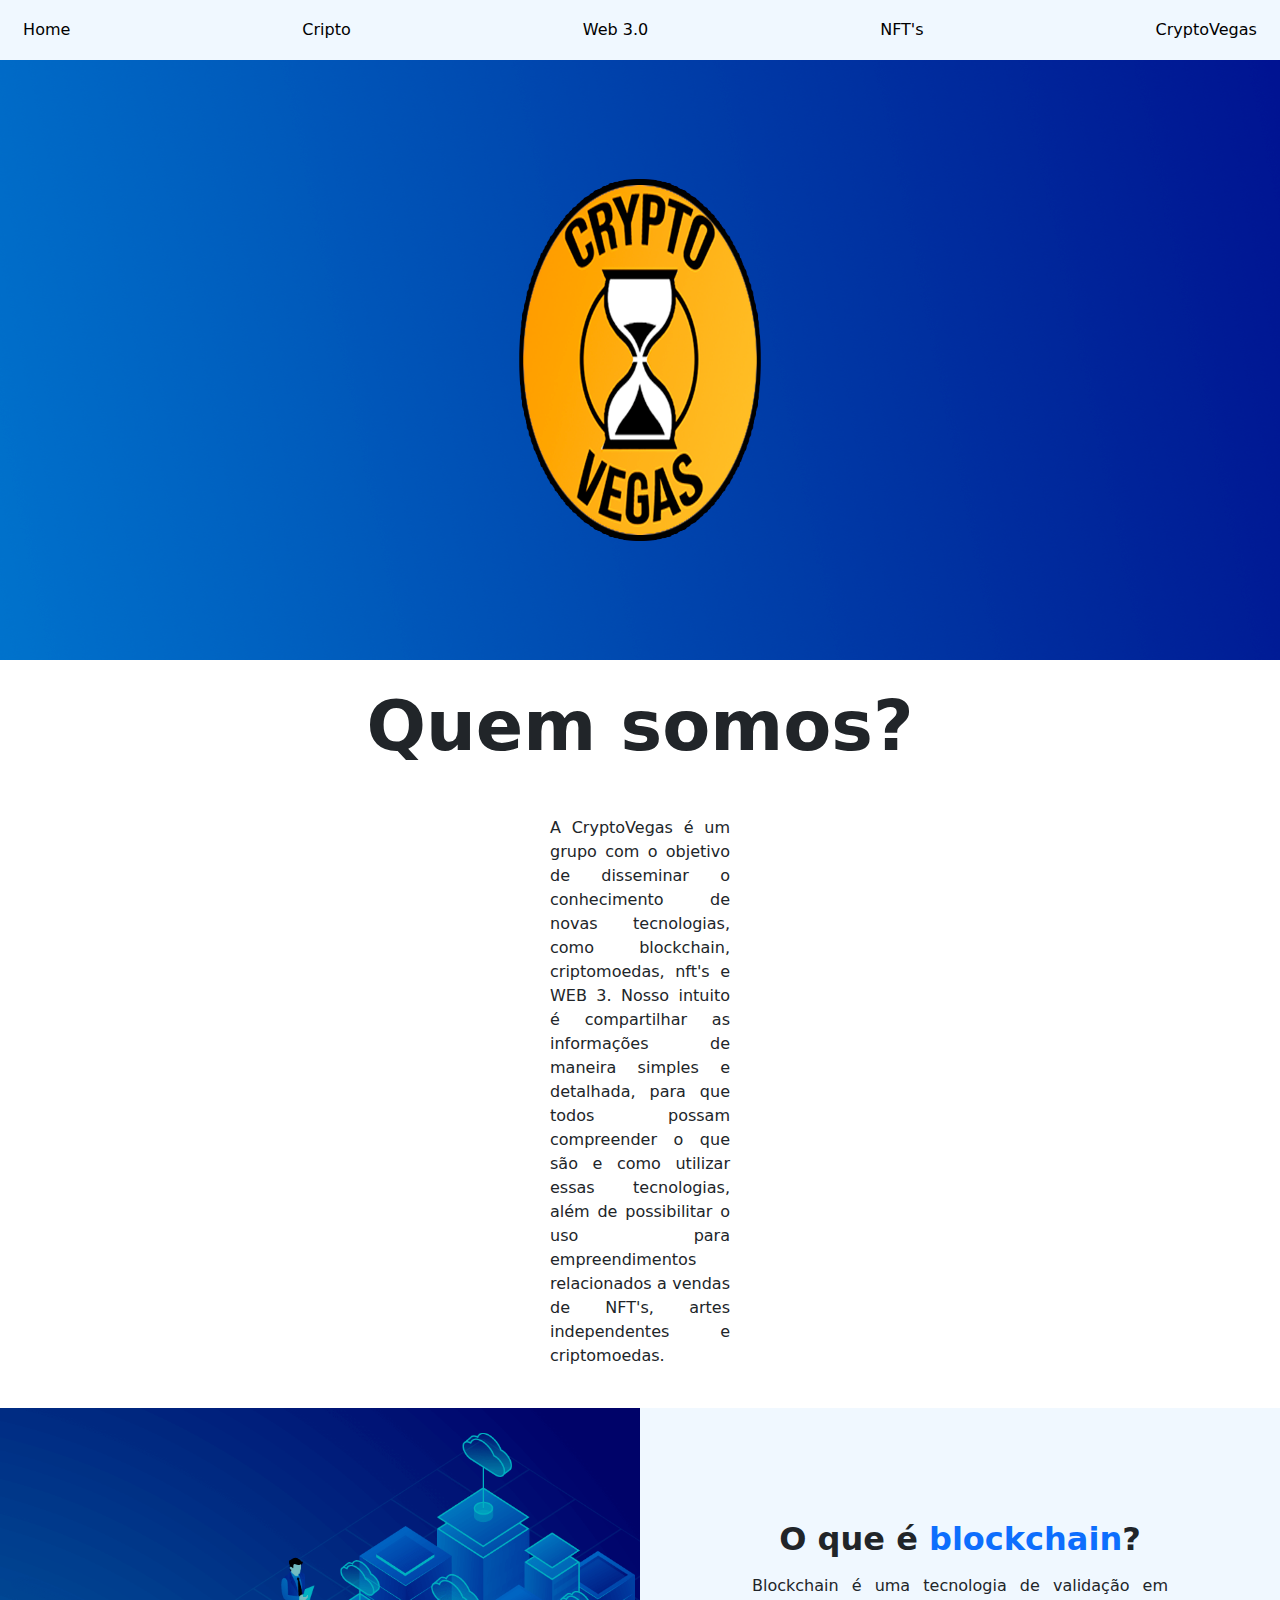
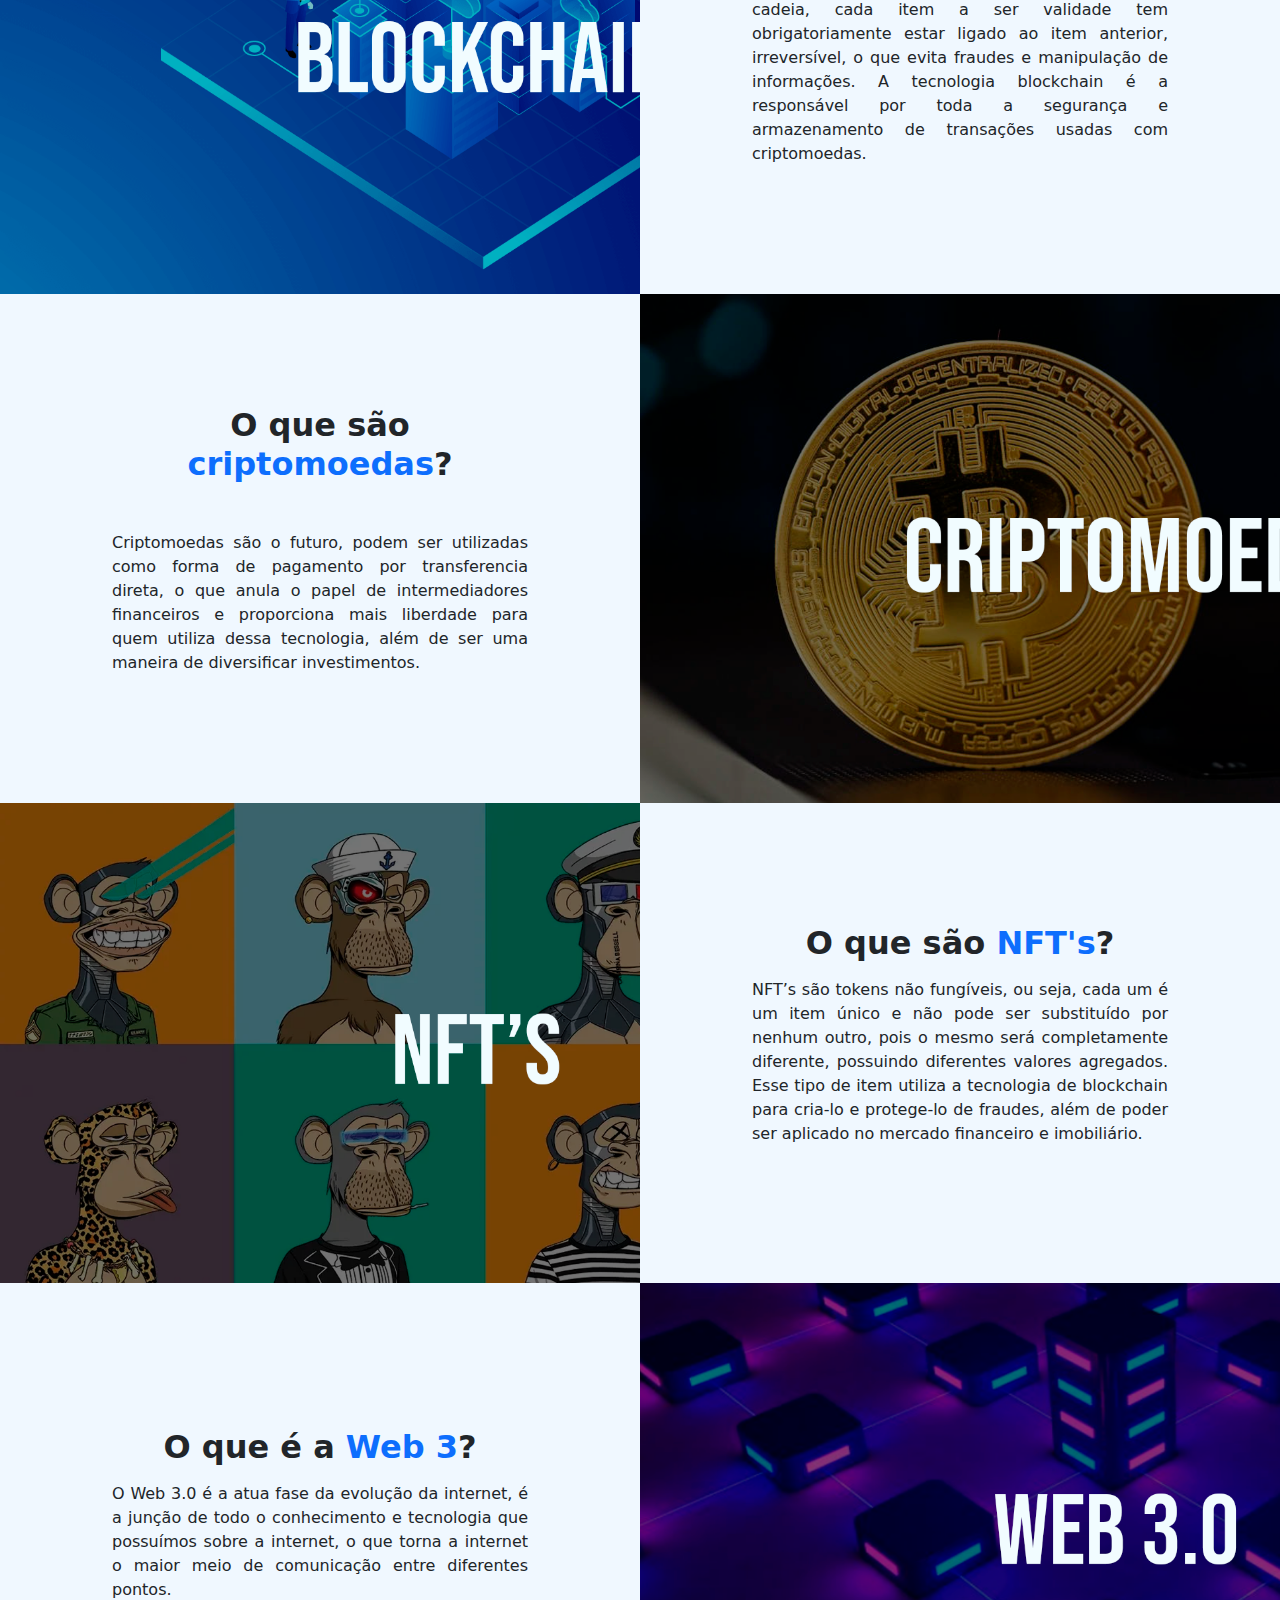
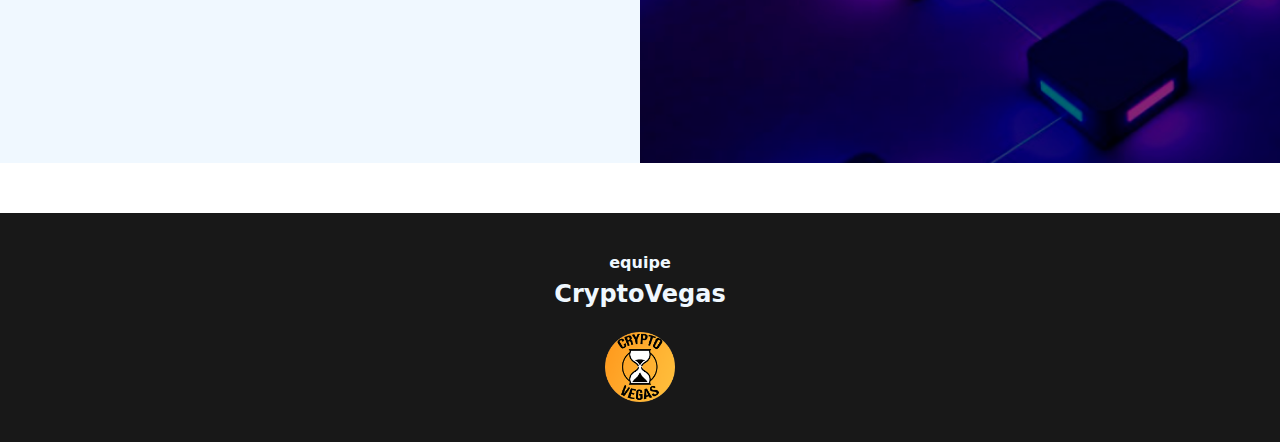
<file: site tcc/index.html>
<!DOCTYPE html>
<html lang="en">
<head>
    <meta charset="UTF-8">
    <meta http-equiv="X-UA-Compatible" content="IE=edge">
    <meta name="viewport" content="width=device-width, initial-scale=1.0">
    <title>|cripton| - Home</title>
    
    <link rel="shortcut icon" href="img/moeda.png" type="image/x-icon">
    <link rel="stylesheet" href="bootstrap.css">
    <script src="js/bootstrap.js"></script>
    
<body>
    
    <!--NAVBAR-->
    <ul class="nav justify-content-center" style="align-items: center; background-color: aliceblue; height: 60px; ">
        <li class="nav-item">
          <a class="nav-link" href="#" style="margin-right: 200px;">Home</a>
        </li>
        <li>
          <a class="nav-link" href="cripto.html" style="margin-right: 200px;">Cripto</a>
        </li>
        <li class="nav-item">
          <a class="nav-link" href="web3.html" style="margin-right: 200px;">Web 3.0</a>
        </li>
        <li class="nav-item">
          <a class="nav-link" href="nfts.html" style="margin-right: 200px;">NFT's</a>
        </li>
        <li class="nav-item">
          <a class="nav-link" href="login/login1.html" target="_blank">CryptoVegas</a>
        </li>
    </ul>

    <!-- IMG -->
    <img src="img/img-home.png" style="height: 600px; width:100%; margin-top: 60px;">

  <!-- CONTEUDO -->
    <div class="container-fluid" id="sobre-mim">
      <br>
      <h1>Quem somos?</h1>
      <br>
      <p>A CryptoVegas é um grupo com o objetivo de disseminar o conhecimento de novas tecnologias, como blockchain, criptomoedas, nft's e WEB 3.
        Nosso intuito é compartilhar as informações de maneira simples
        e detalhada, para que todos possam compreender o que são e como
        utilizar essas tecnologias, além de possibilitar o uso para empreendimentos relacionados a vendas de NFT's, artes independentes e criptomoedas.<br>
      <br>
    </div>

    <section class="showcase">
      <div class="container-fluid p-0" style="background-color: aliceblue !important;">
          
        <div class="row g-0">
              <div class="col-lg-6 text-white showcase-img" style="background-image: url('img/blockchain.png')"></div>
              <div class="col-lg-6 my-auto showcase-text">
                  <h2>O que é <a href="cripto.html">blockchain</a>? </h2>
                  <p id="p2">Blockchain é uma tecnologia de validação em cadeia, cada
                    item a ser validade tem obrigatoriamente estar ligado ao item anterior,
                    irreversível, o que evita fraudes e manipulação de informações. A tecnologia blockchain é a responsável por toda a segurança e armazenamento de transações usadas com criptomoedas. </p>
              </div>
          </div>
        <div class="row g-0">
              <div class="col-lg-6 order-lg-2 text-white showcase-img" style="background-image: url(img/bitcoin.png)"></div>
              <div class="col-lg-6 order-lg-1 my-auto showcase-text">
                  <h2>O que são <a href="cripto.html">criptomoedas</a>? </h2>
                  <br>
                  <p id="p2">Criptomoedas são o futuro, podem ser utilizadas como
                    forma de pagamento por transferencia direta, o que anula o papel de
                    intermediadores financeiros e proporciona mais liberdade para quem
                    utiliza dessa tecnologia, além de ser uma maneira de diversificar
                    investimentos.
                    </p>
              </div>
          </div>
          <div class="row g-0">
              <div class="col-lg-6 text-white showcase-img" style="background-image: url('img/nfts.png')"></div>
              <div class="col-lg-6 my-auto showcase-text">
                  <h2>O que são <a href="nfts.html">NFT's</a>?</h2>
                  <p id="p2">NFT’s são tokens não fungíveis, ou seja, cada um é um item 
                    único e não pode ser substituído por nenhum outro, pois o mesmo será 
                    completamente diferente, possuindo diferentes valores agregados. Esse
                    tipo de item utiliza a tecnologia de blockchain para cria-lo e protege-lo de 
                    fraudes, além de poder ser aplicado no mercado financeiro e imobiliário.
                  </p>
              </div>
          </div>
          <div class="row g-0">
              <div class="col-lg-6 order-lg-2 text-white showcase-img" style="background-image: url('img/web3.png')"></div>
              <div class="col-lg-6 order-lg-1 my-auto showcase-text">
                  <h2>O que é a <a href="web3.html">Web 3</a>?</h2>
                  <p id="p2">
                    O Web 3.0 é a atua fase da evolução da internet, é a junção de todo o conhecimento e tecnologia que possuímos sobre a internet, o que torna a internet o maior meio de comunicação entre diferentes pontos.
                  </p>
              </div>
          </div>
      </div>
    </section>

    

    <footer id="footer">
      <h6 id="rodape">equipe</h6>
      <h4>CryptoVegas</h4>
      <center>
        <img src="login/img/f1.png" alt="" id="github" style="max-width: 70px; margin-top: 15px">
      </a>
      </center>
    </footer>
</body>
</html>
</file>
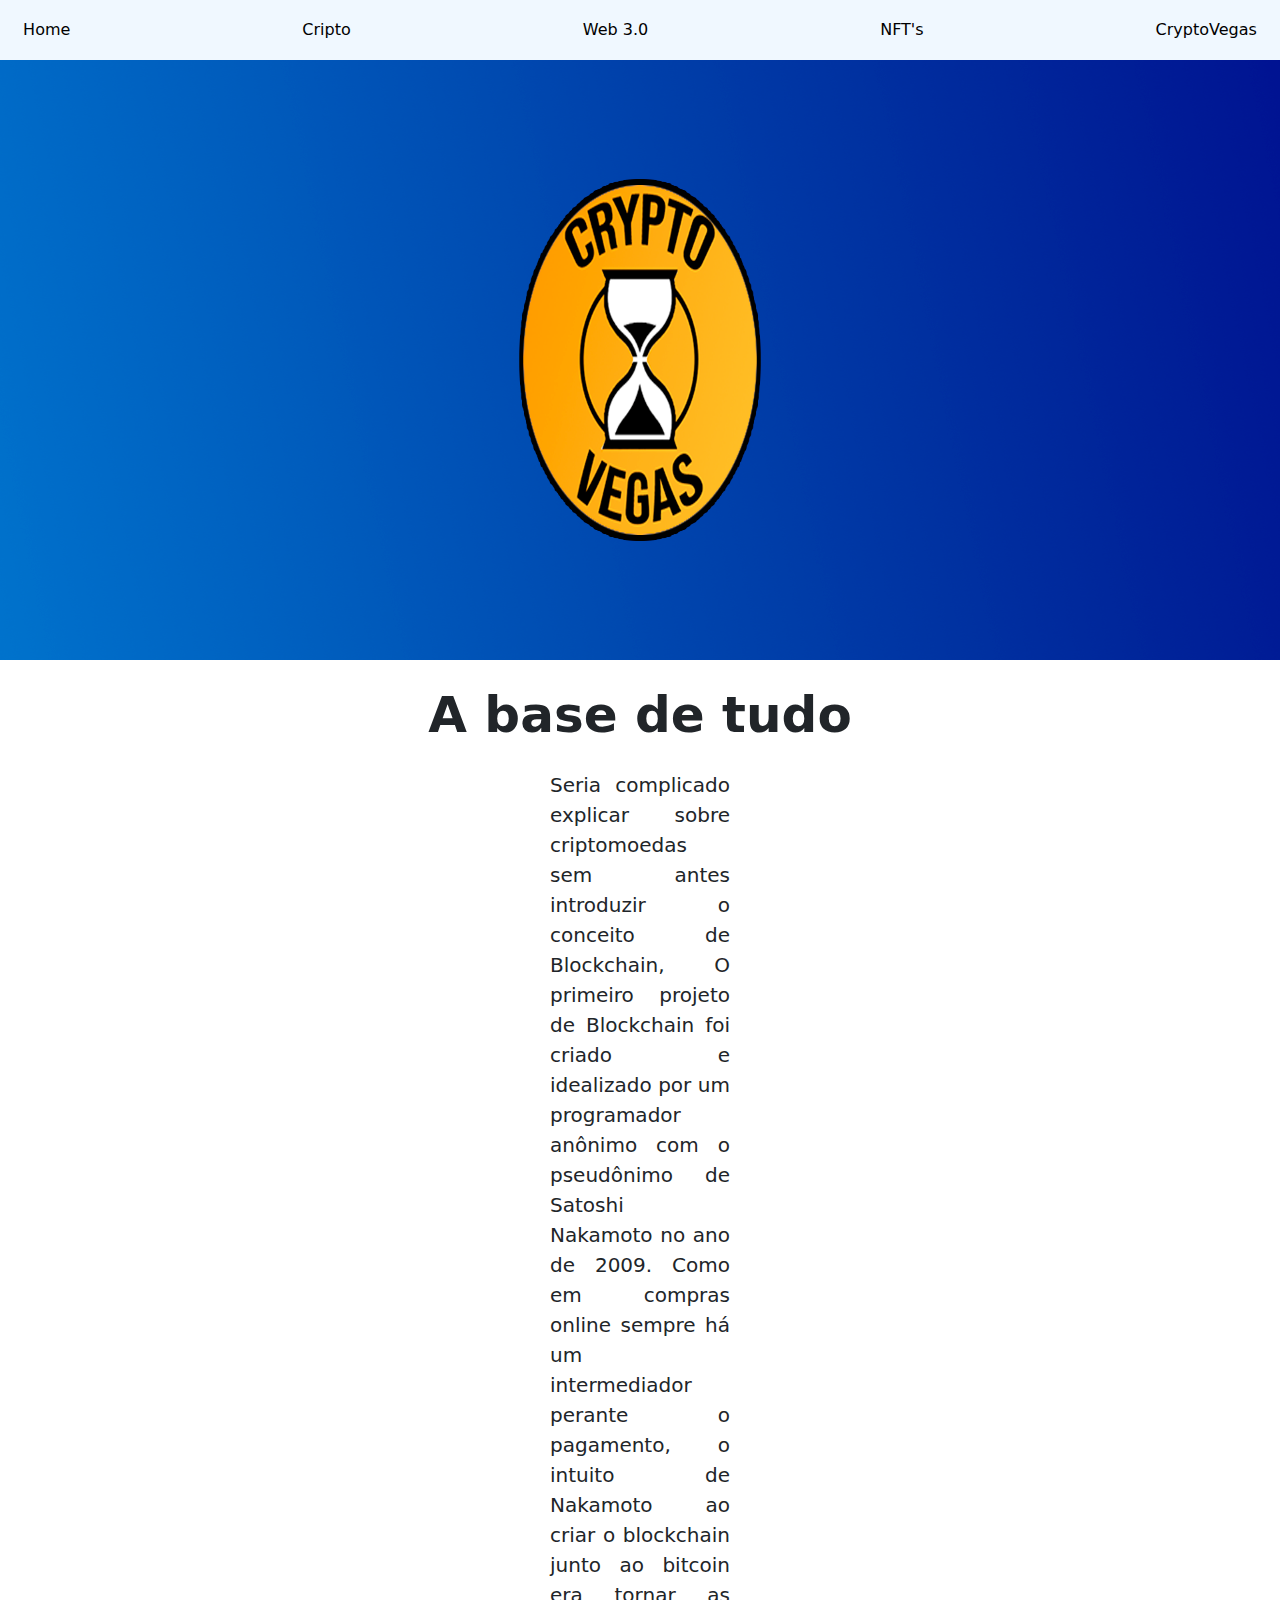
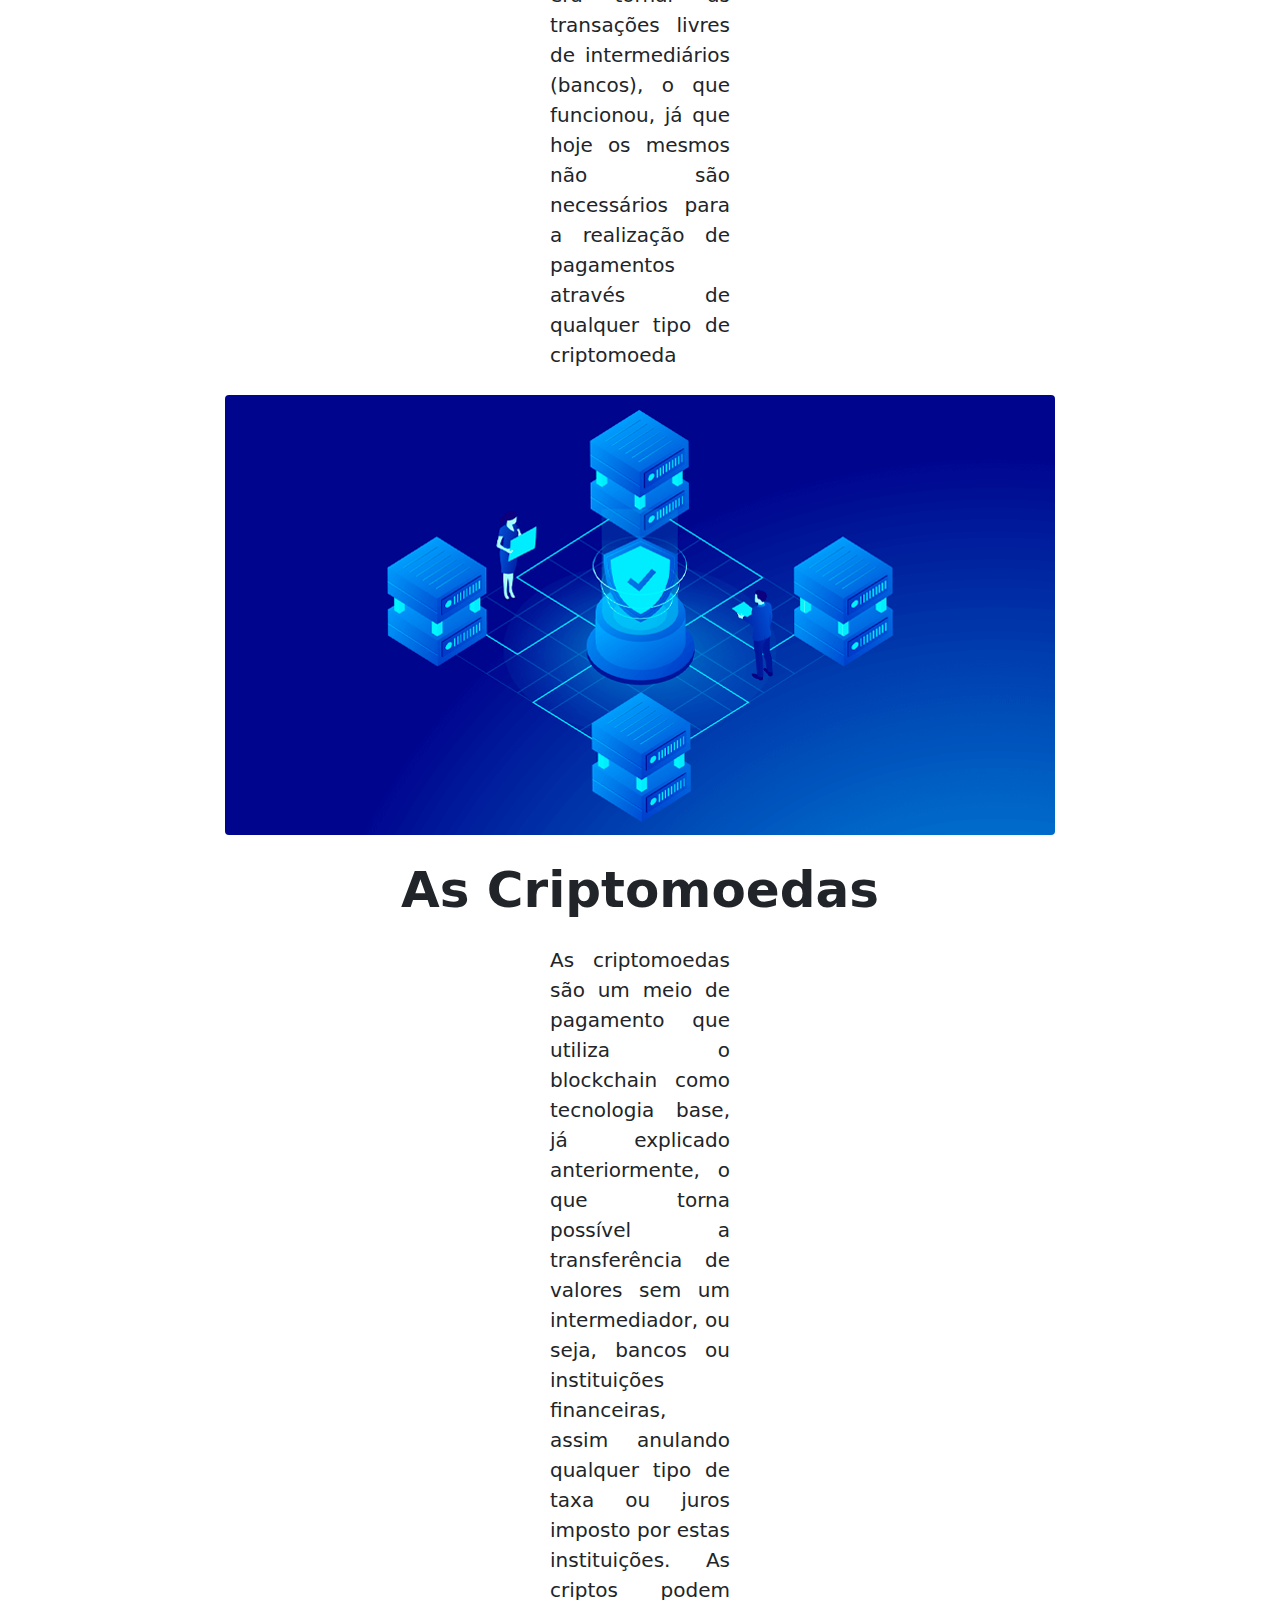
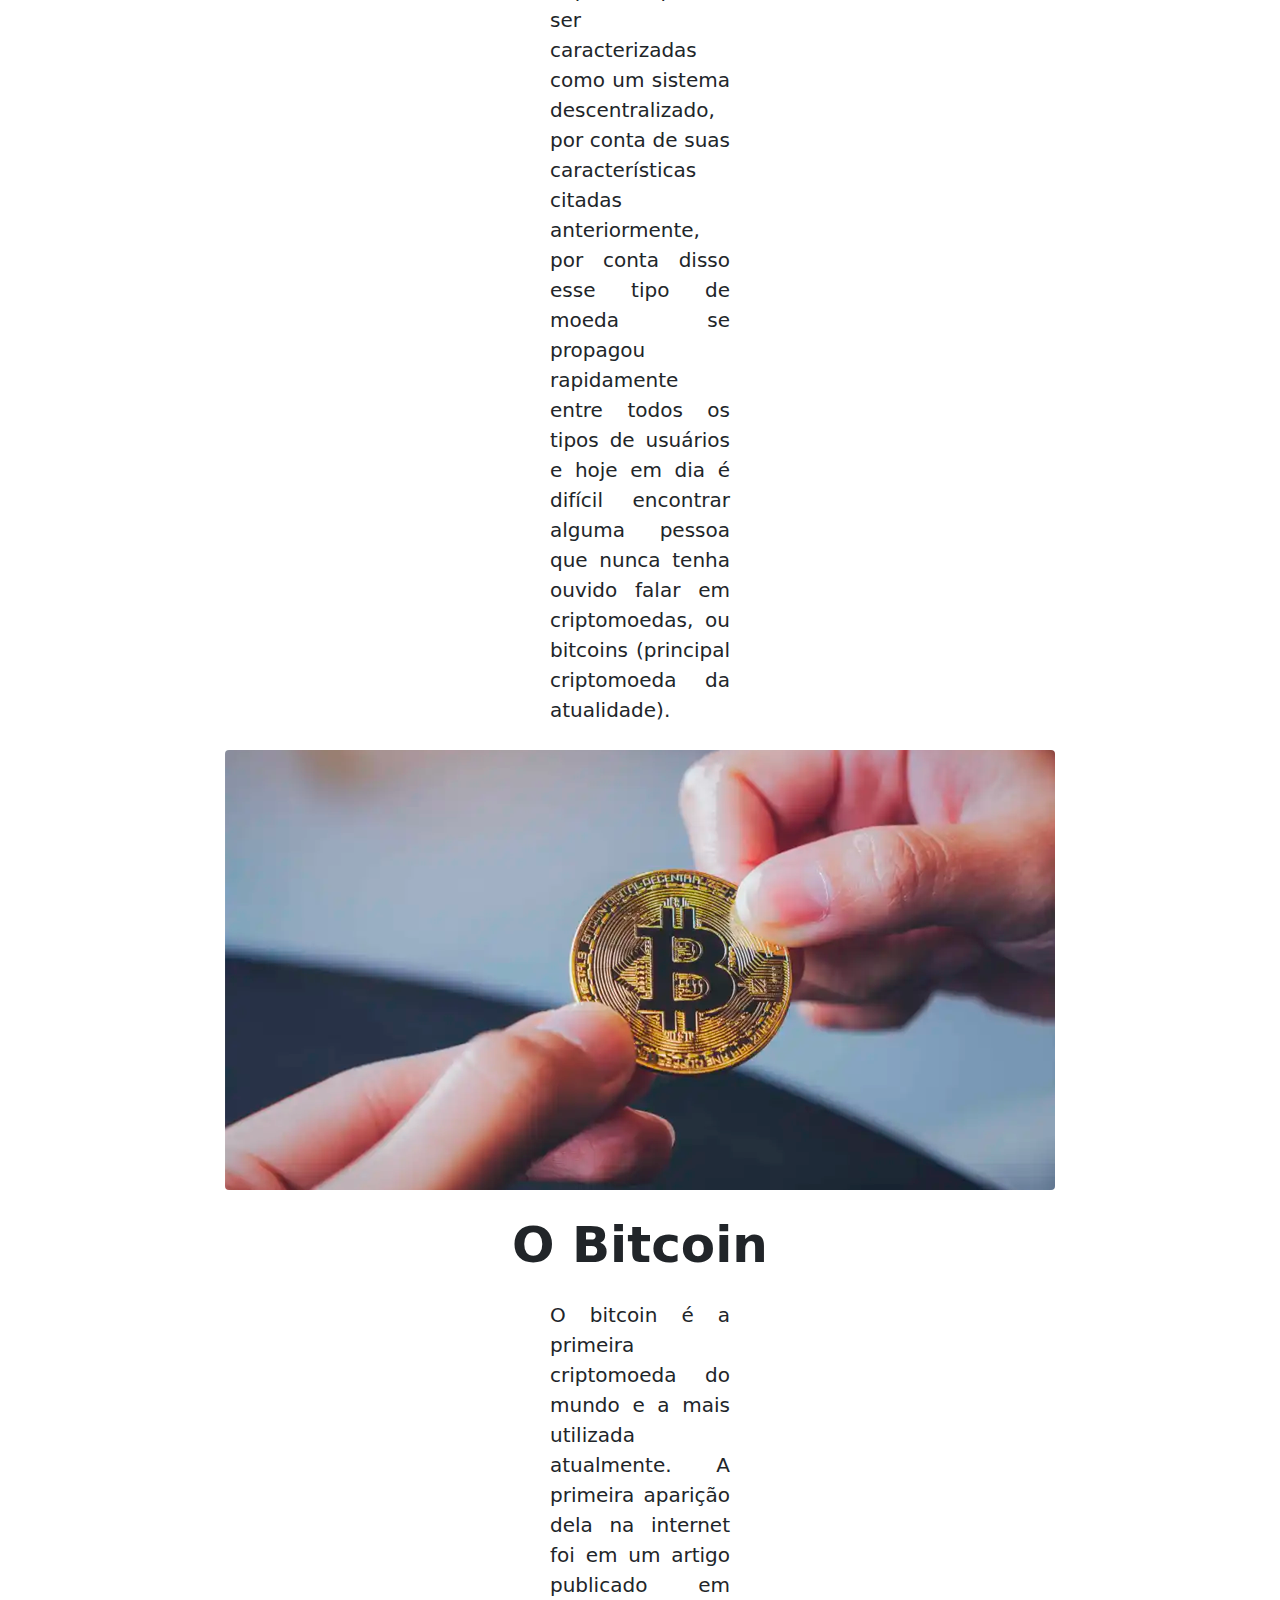
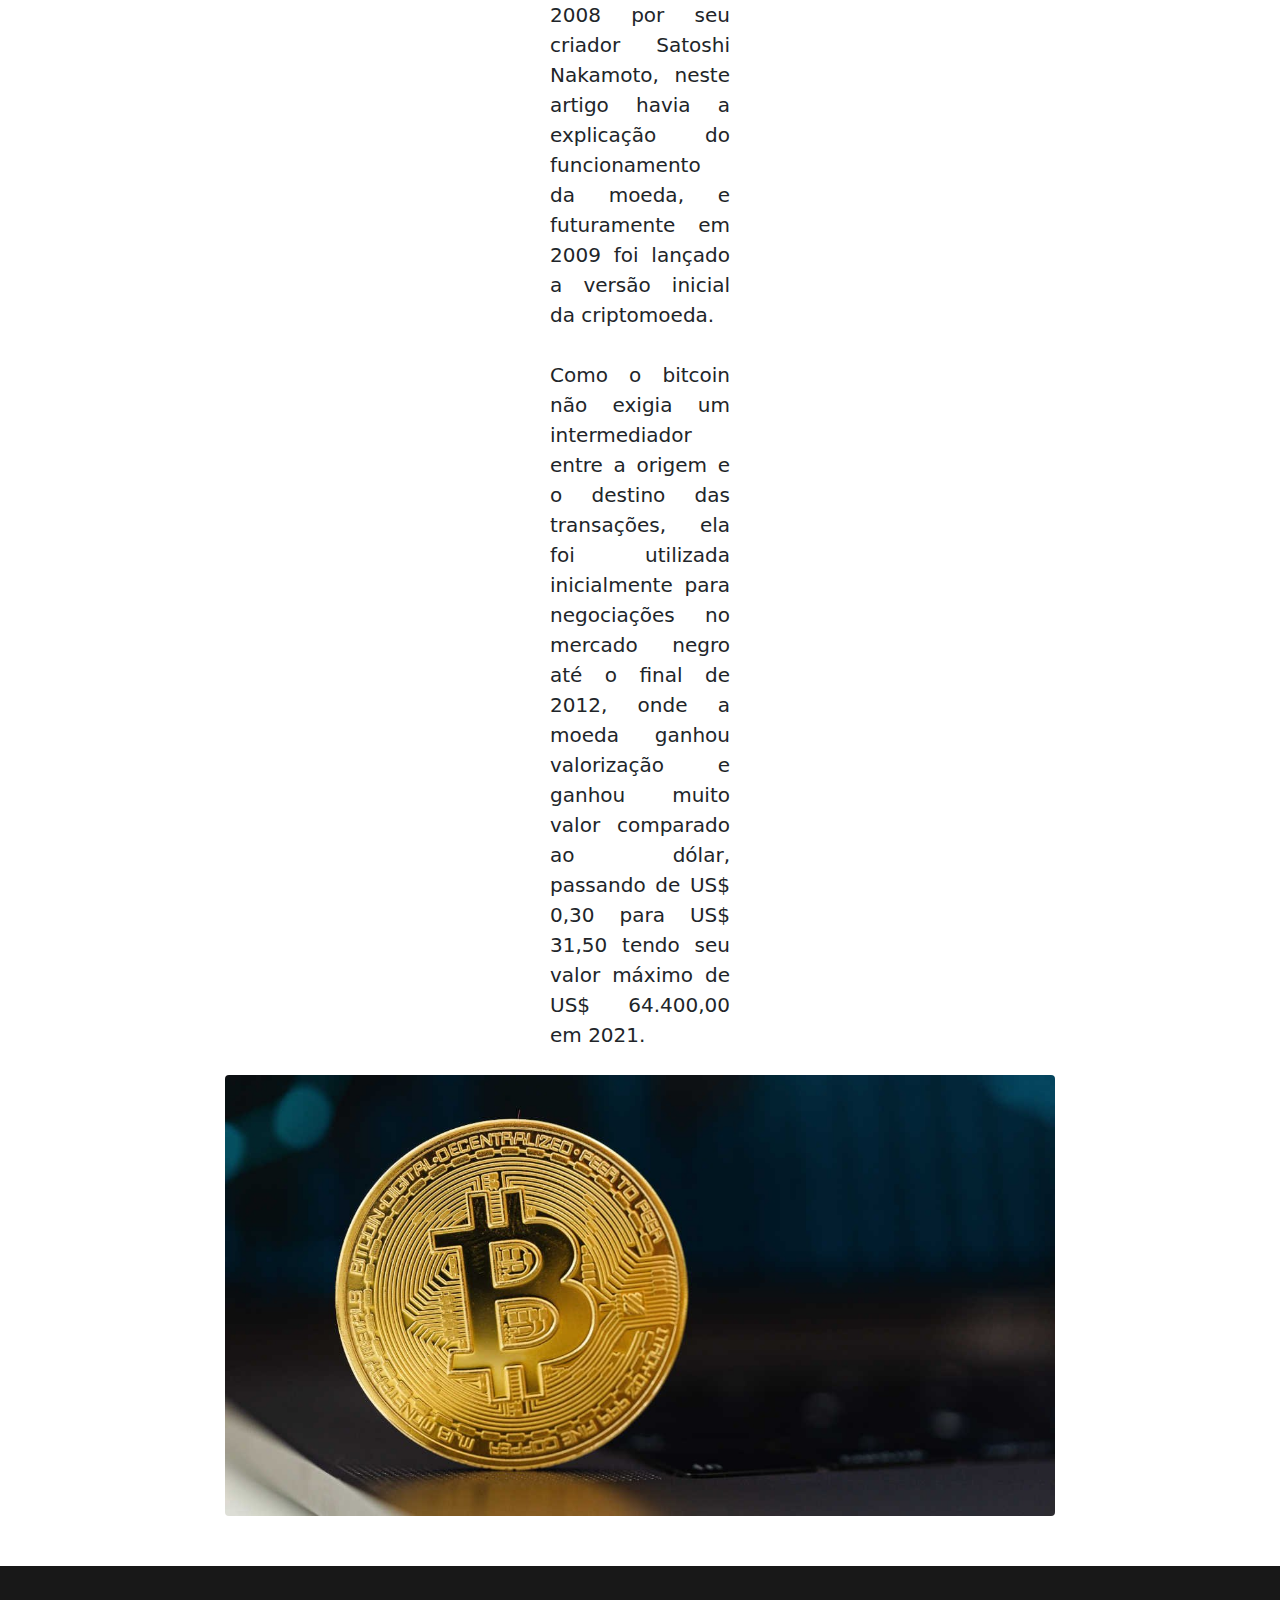
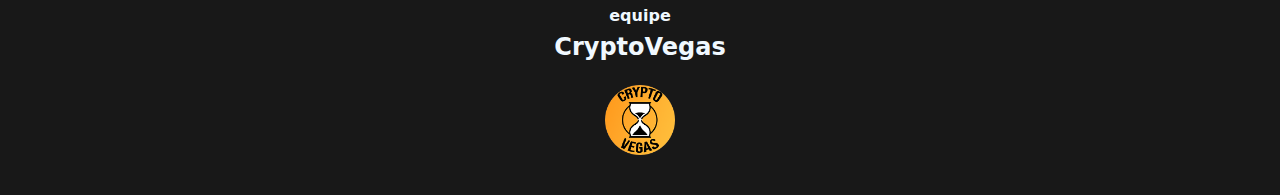
<file: site tcc/cripto.html>
<!DOCTYPE html>
<html lang="en">
<head>
    <meta charset="UTF-8">
    <meta http-equiv="X-UA-Compatible" content="IE=edge">
    <meta name="viewport" content="width=device-width, initial-scale=1.0">
    <title>|nome do site| - Home</title>
    
    <link rel="stylesheet" href="bootstrap.css">
    <script src="js/bootstrap.js"></script>
</head>
<body>
    
  
  <!--NAVBAR-->
  <header>
    <ul class="nav justify-content-center" style="align-items: center; background-color: aliceblue; height: 60px;">
      <li class="nav-item">
        <a class="nav-link" href="index.html" style="margin-right: 200px;">Home</a>
      </li>
      <li>
        <a class="nav-link" href="cripto.html" style="margin-right: 200px;">Cripto</a>
      </li>
      <li class="nav-item">
        <a class="nav-link" href="web3.html" style="margin-right: 200px;">Web 3.0</a>
      </li>
      <li class="nav-item">
        <a class="nav-link" href="nfts.html" style="margin-right: 200px;">NFT's</a>
      </li>
      <li class="nav-item">
        <a class="nav-link" href="login/login1.html" target="_blank">CryptoVegas</a>
      </li>
    </ul> 
  </header>

  <!-- IMG -->
  <img src="img/img-home.png" style="height: 600px; width:100%; margin-top: 60px;">

  <!-- CONTEUDO -->
  <div class="container-fluid">
    <h1 class="titulo">A base de tudo</h1>
    <p class="texto">
      Seria complicado explicar sobre criptomoedas sem antes introduzir o conceito de Blockchain, O primeiro projeto de Blockchain foi criado e idealizado por um programador anônimo com o pseudônimo de Satoshi Nakamoto no ano de 2009. Como em compras online sempre há um intermediador perante o pagamento, o intuito de Nakamoto ao criar o blockchain junto ao bitcoin era tornar as transações livres de intermediários (bancos), o que funcionou, já que hoje os mesmos não são necessários para a realização de pagamentos através de qualquer tipo de criptomoeda 
    </p>
    <img class="imagens" src="img/a-base-de-tudo.png" alt="">
</div>
     
  
  <div class="container-fluid">
    <h1 class="titulo">As Criptomoedas</h1>
    <p class="texto">
      As criptomoedas são um meio de pagamento que utiliza o blockchain como tecnologia base, já explicado anteriormente, o que torna possível a transferência de valores sem um intermediador, ou seja, bancos ou instituições financeiras, assim anulando qualquer tipo de taxa ou juros imposto por estas instituições. As criptos podem ser caracterizadas como um sistema descentralizado, por conta de suas características citadas anteriormente, por conta disso esse tipo de moeda se propagou rapidamente entre todos os tipos de usuários e hoje em dia é difícil encontrar alguma pessoa que nunca tenha ouvido falar em criptomoedas, ou bitcoins (principal criptomoeda da atualidade).
    </p>
    <img src="img/as-criptomoedas.png" alt="" class="imagens">
</div>

<div class="container-fluid">
  <h1 class="titulo">O Bitcoin</h1>
  <p class="texto">
    O bitcoin é a primeira criptomoeda do mundo e a mais utilizada atualmente. A primeira aparição dela na internet foi em um artigo publicado em 2008 por seu criador Satoshi Nakamoto, neste artigo havia a explicação do funcionamento da moeda, e futuramente em 2009 foi lançado a versão inicial da criptomoeda.
    <br>
    <br>
    Como o bitcoin não exigia um intermediador entre a origem e o destino das transações, ela foi utilizada inicialmente para negociações no mercado negro até o final de 2012, onde a moeda ganhou valorização e ganhou muito valor comparado ao dólar, passando de US$ 0,30 para US$ 31,50 tendo seu valor máximo de US$ 64.400,00 em 2021.   
  </p>
  <img src="img/bitcoin-notxt.jpg" alt="" class="imagens">
</div>
    

<footer id="footer">
  <h6 id="rodape">equipe</h6>
  <h4>CryptoVegas</h4>
  <center>
    <img src="login/img/f1.png" alt="" id="github" style="max-width: 70px; margin-top: 15px">
  </a>
  </center>
</footer>
</body>
</html>
</file>
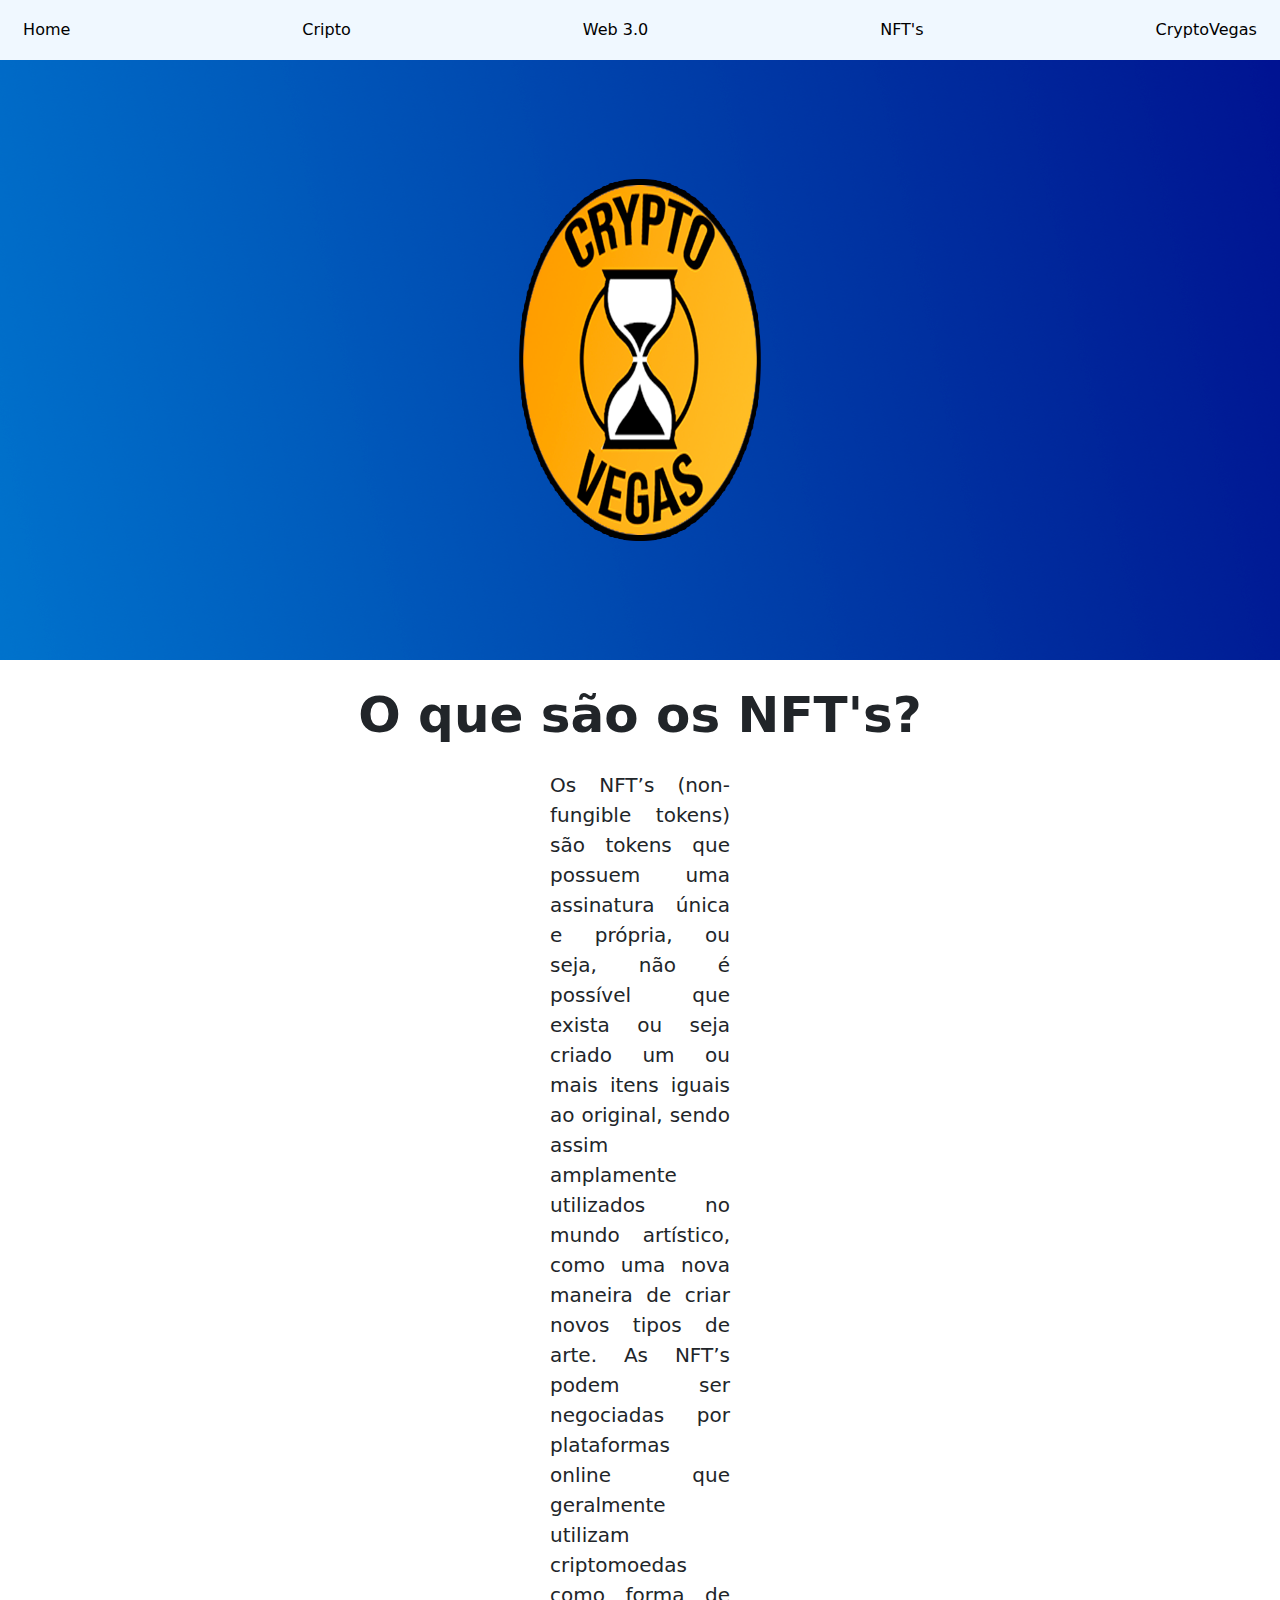
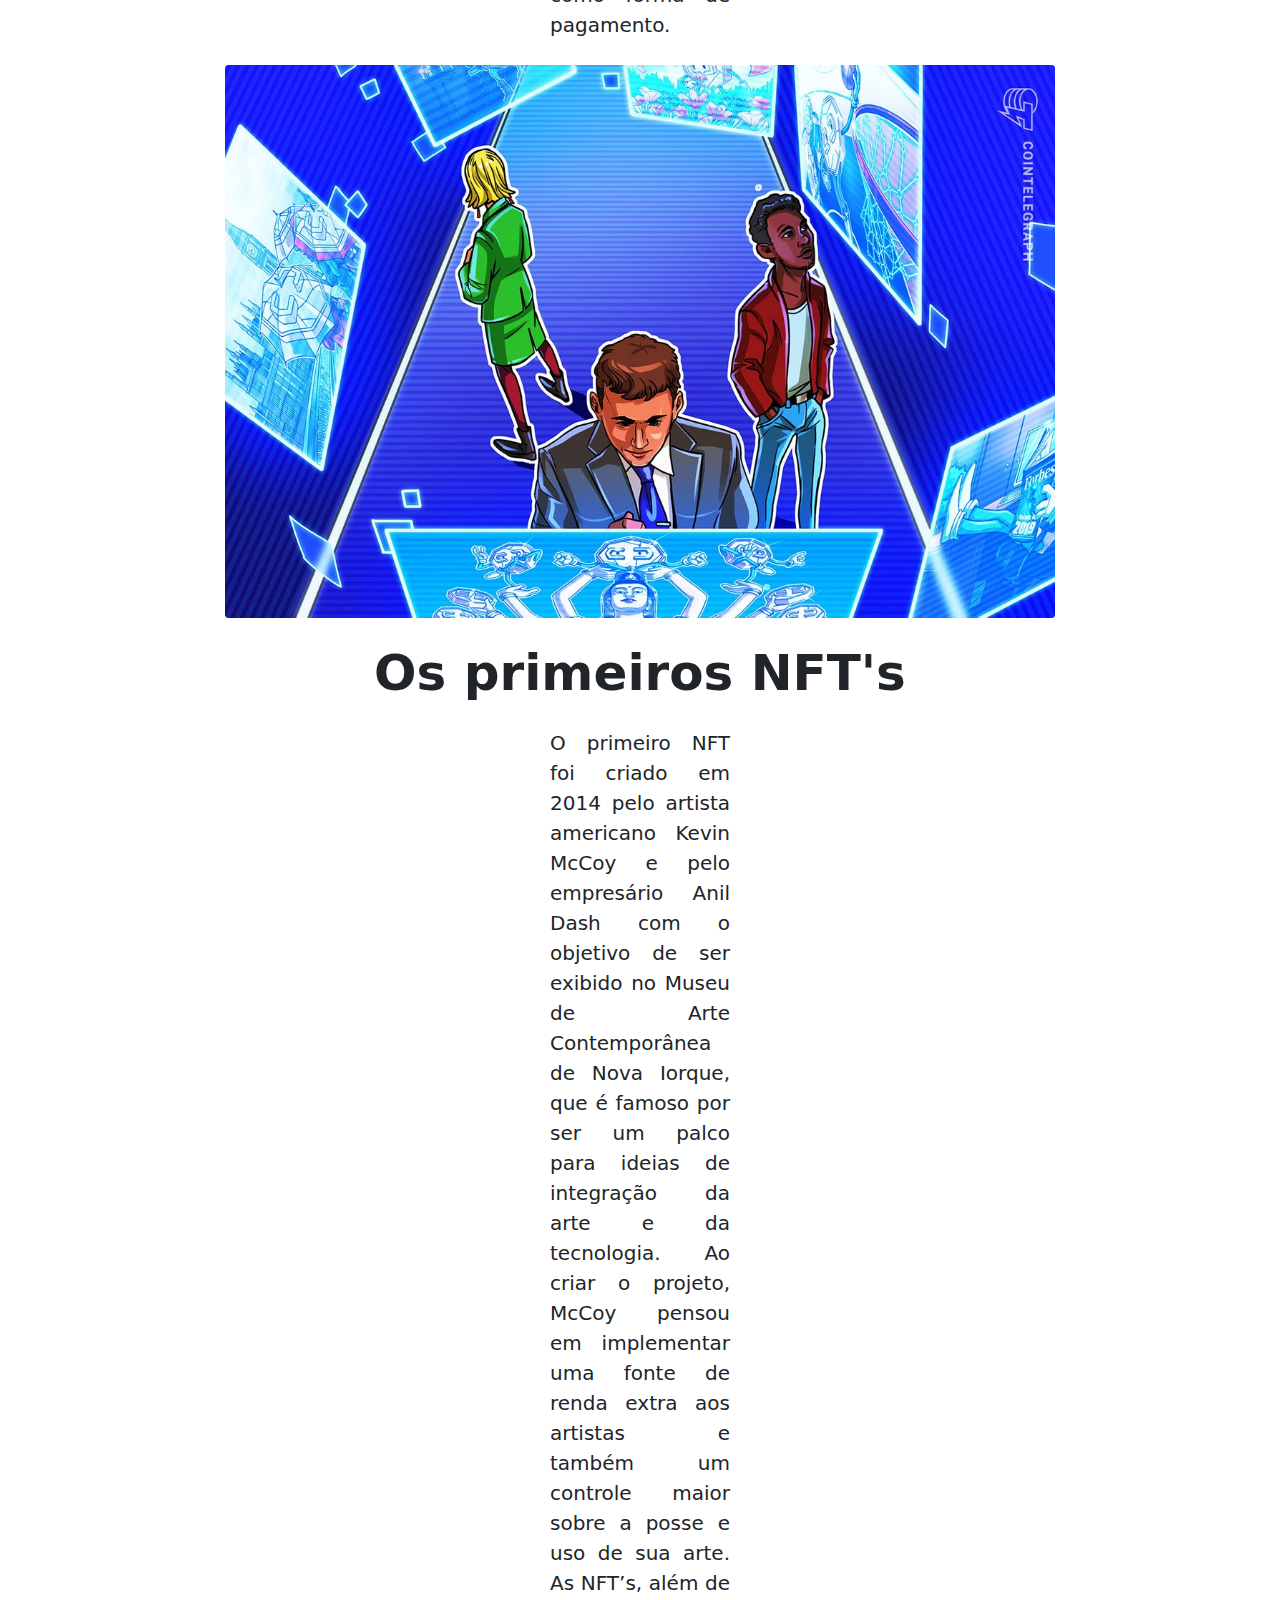
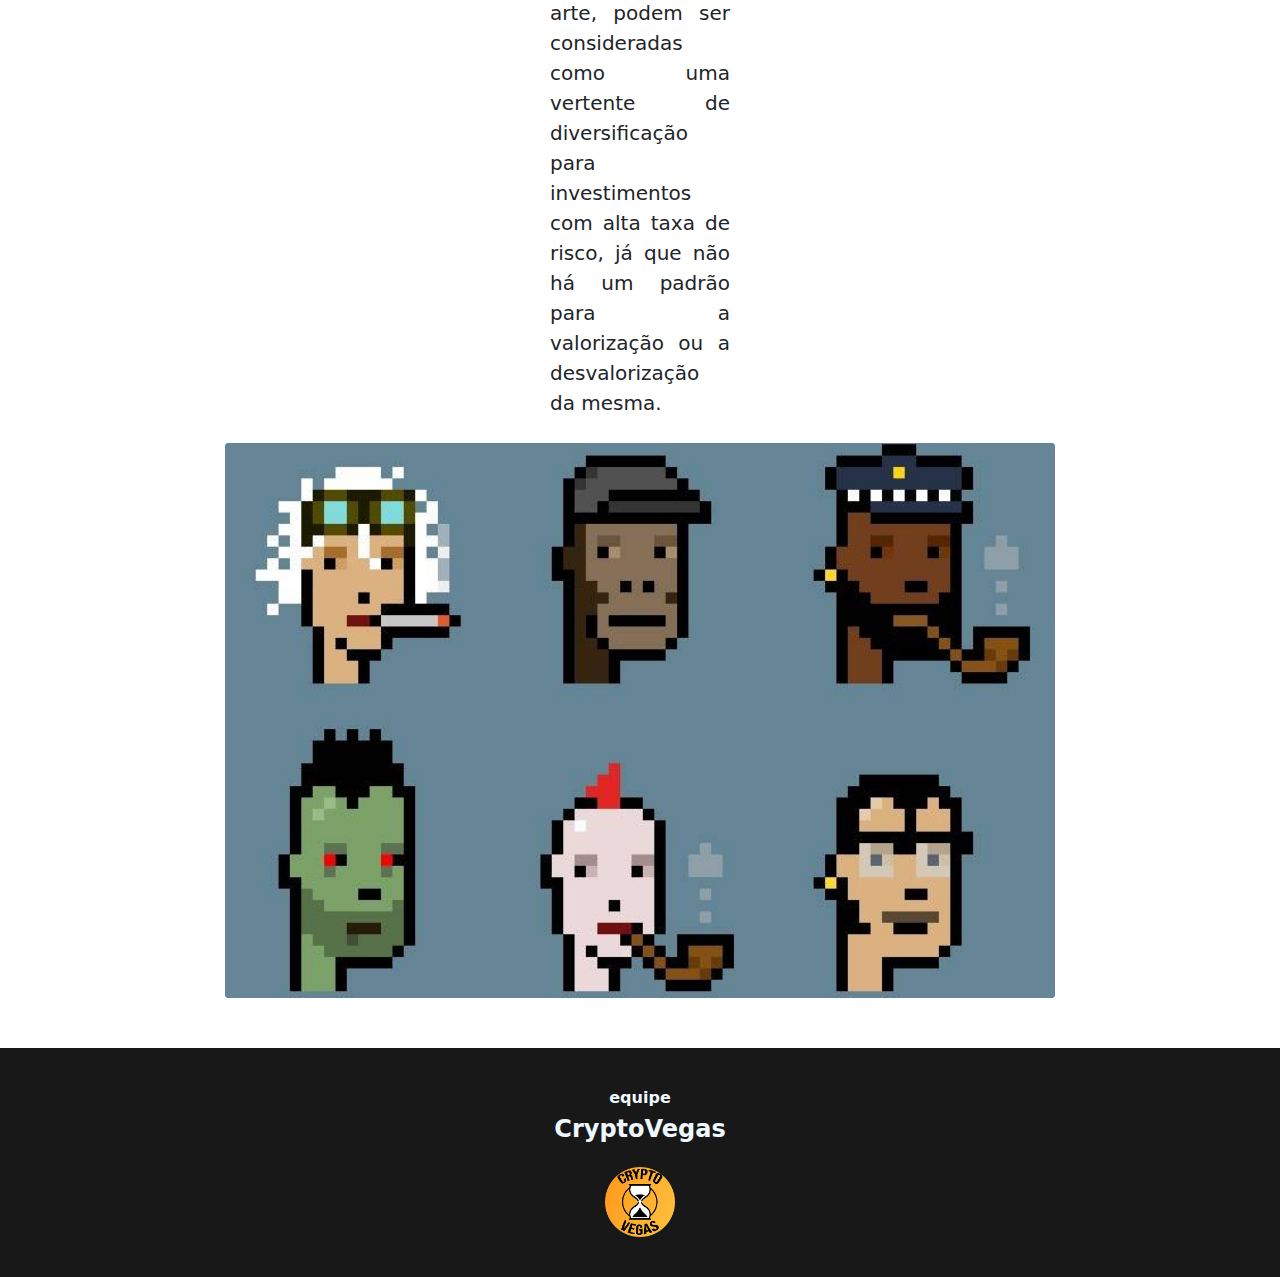
<file: site tcc/nfts.html>
<!DOCTYPE html>
<html lang="en">
<head>
    <meta charset="UTF-8">
    <meta http-equiv="X-UA-Compatible" content="IE=edge">
    <meta name="viewport" content="width=device-width, initial-scale=1.0">
    <title>|nome do site| - Home</title>
    
    <link rel="stylesheet" href="bootstrap.css">
    <script src="js/bootstrap.js"></script>
    
<body>
    
    
    <!--NAVBAR-->
    <ul class="nav justify-content-center" style="align-items: center; background-color: aliceblue; height: 60px;">
      <li class="nav-item">
        <a class="nav-link" href="index.html" style="margin-right: 200px;">Home</a>
      </li>
      <li>
        <a class="nav-link" href="cripto.html" style="margin-right: 200px;">Cripto</a>
      </li>
      <li class="nav-item">
        <a class="nav-link" href="web3.html" style="margin-right: 200px;">Web 3.0</a>
      </li>
      <li class="nav-item">
        <a class="nav-link" href="nfts.html" style="margin-right: 200px;">NFT's</a>
      </li>
      <li>
        <a class="nav-link" href="login/login1.html" target="_blank">CryptoVegas</a>
      </li>
  </ul>

  <!-- IMG -->
  <img src="img/img-home.png" style="height: 600px; width:100%; margin-top: 60px;">

    
  <div class="container-fluid">
    <h1 class="titulo">O que são os NFT's?</h1>
    <p class="texto">
      Os NFT’s  (non-fungible tokens) são tokens que possuem uma assinatura única e própria, ou seja, não é possível que exista ou seja criado um ou mais itens iguais ao original, sendo assim amplamente utilizados no mundo artístico, como uma nova maneira de criar novos tipos de arte. As NFT’s podem ser negociadas por plataformas online que geralmente utilizam criptomoedas como forma de pagamento.  
    </p>
    <img src="img/galeria.png" alt="" class="imagens" style="background: #ffff url(login/img/fundo2.png);">
  </div>


  <div class="container-fluid">
    <h1 class="titulo">Os primeiros NFT's</h1>
    <p class="texto">
      O primeiro NFT foi criado em 2014 pelo artista americano Kevin McCoy e pelo empresário Anil Dash com o objetivo de ser exibido no Museu de Arte Contemporânea de Nova Iorque, que é famoso por ser um palco para ideias de integração da arte e da tecnologia. Ao criar o projeto, McCoy pensou em implementar uma fonte de renda extra aos artistas e também um controle maior sobre a posse e uso de sua arte. As NFT’s, além de arte, podem ser consideradas como uma vertente de diversificação para investimentos com alta taxa de risco, já que não há um padrão para a valorização ou a desvalorização da mesma.
    </p>
    <img src="img/primeironft.jpg" alt="" class="imagens" style="background: #ffff url(login/img/fundo2.png);">
  </div>

    <footer id="footer">
      <h6 id="rodape">equipe</h6>
      <h4>CryptoVegas</h4>
      <center>
        <img src="login/img/f1.png" alt="" id="github" style="max-width: 70px; margin-top: 15px">
      </a>
      </center>
    </footer>
</body>
</html>
</file>
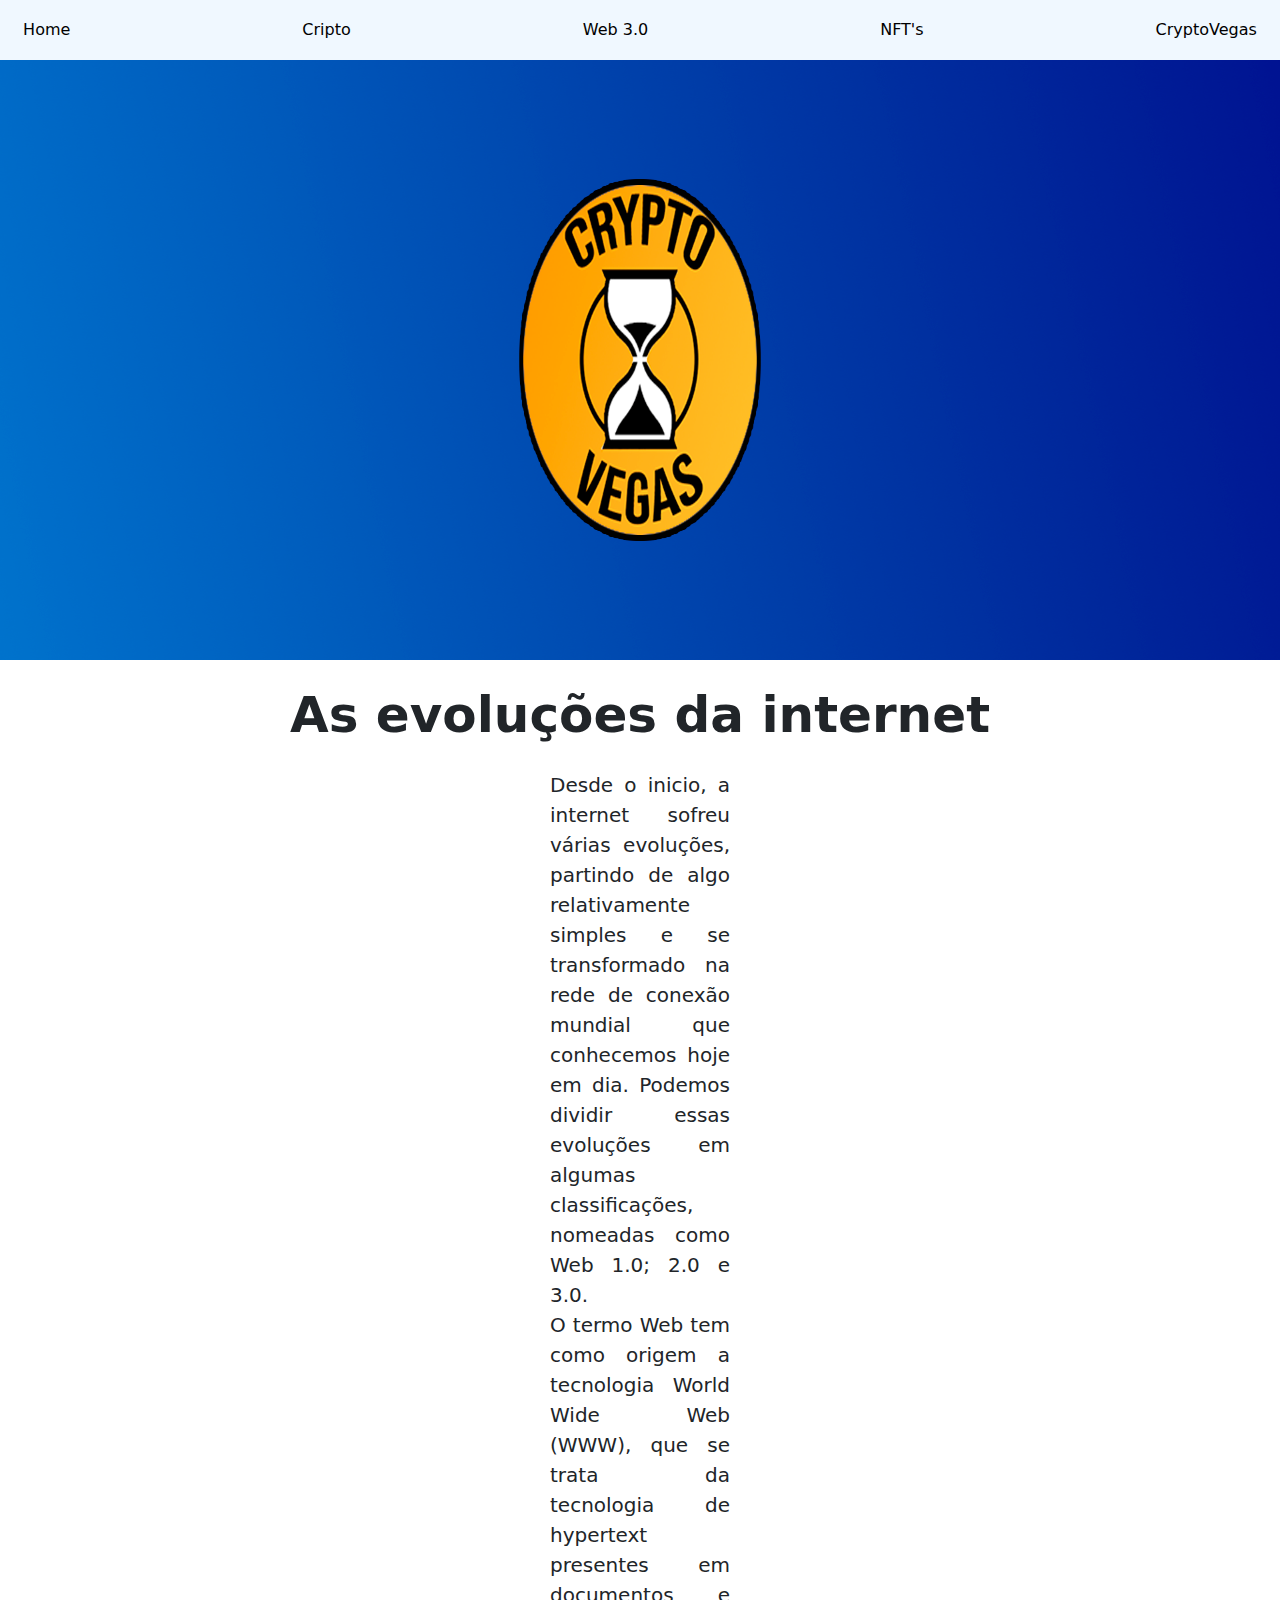
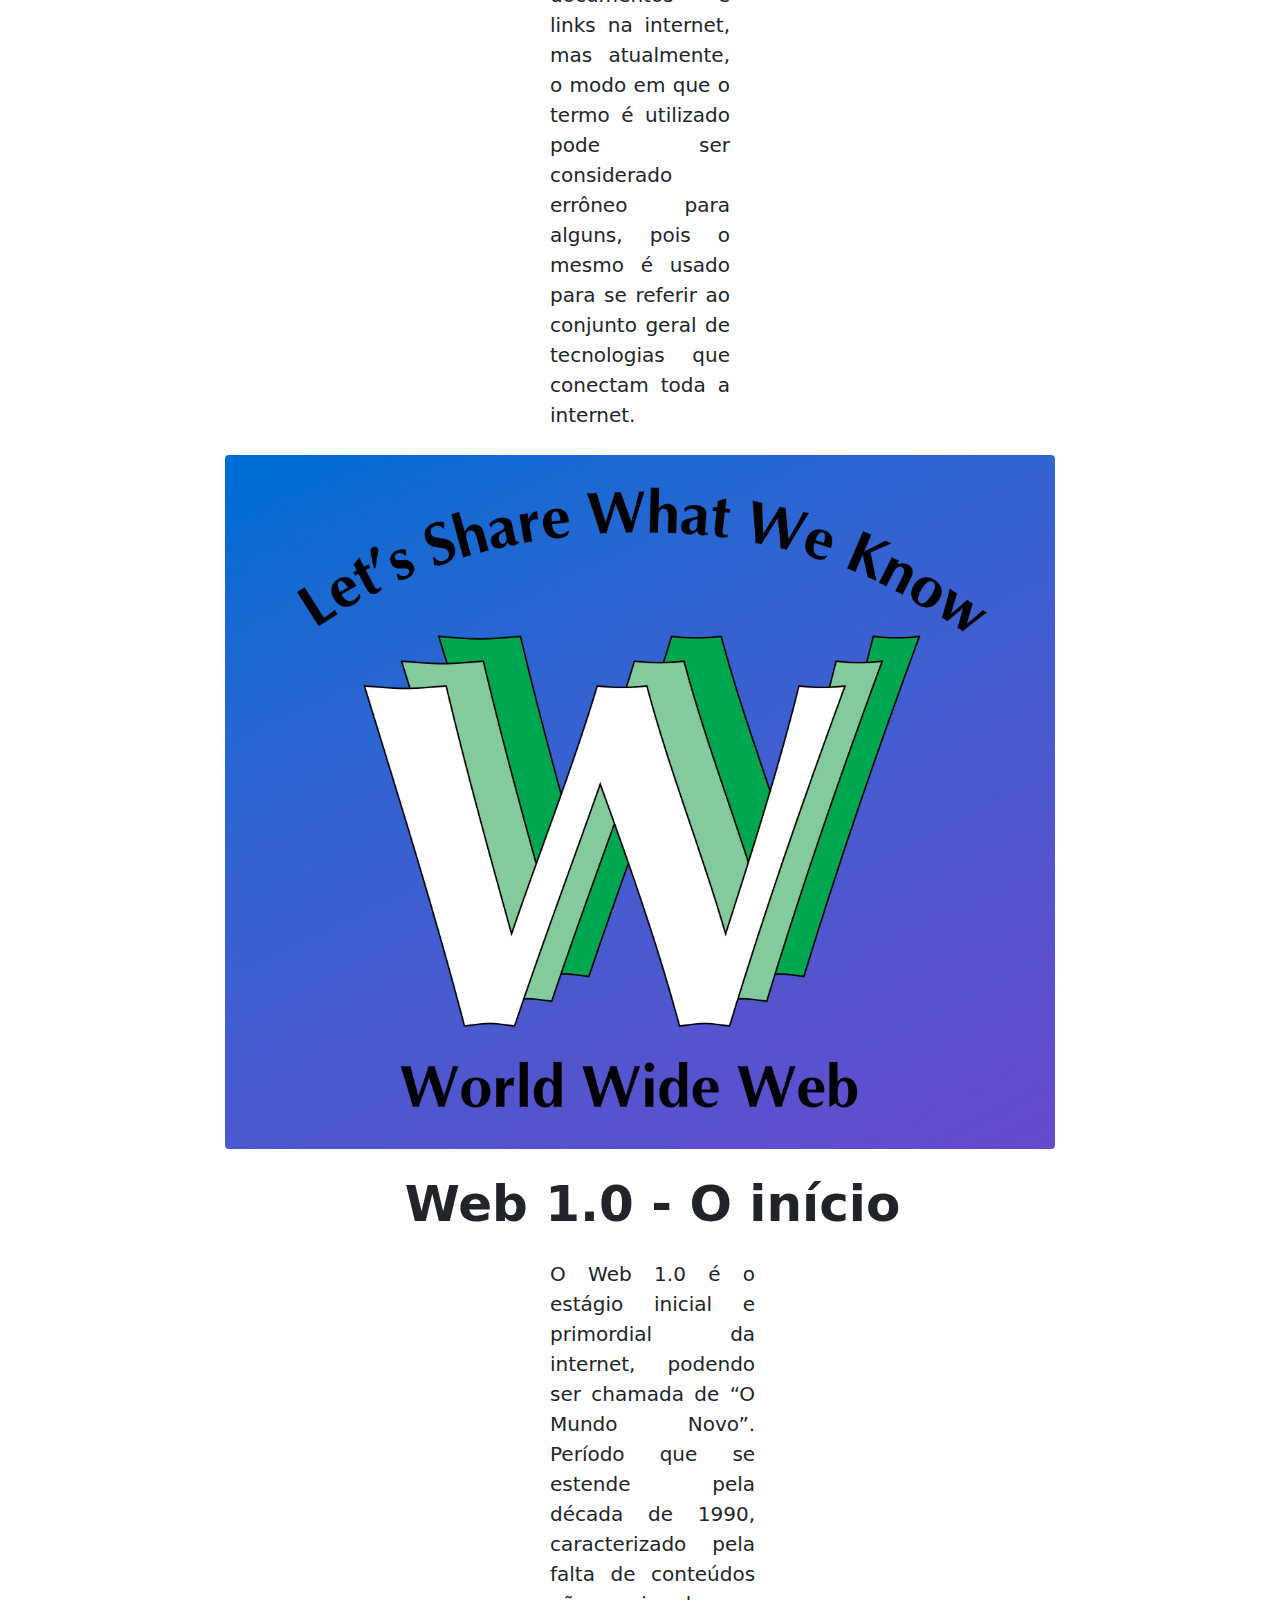
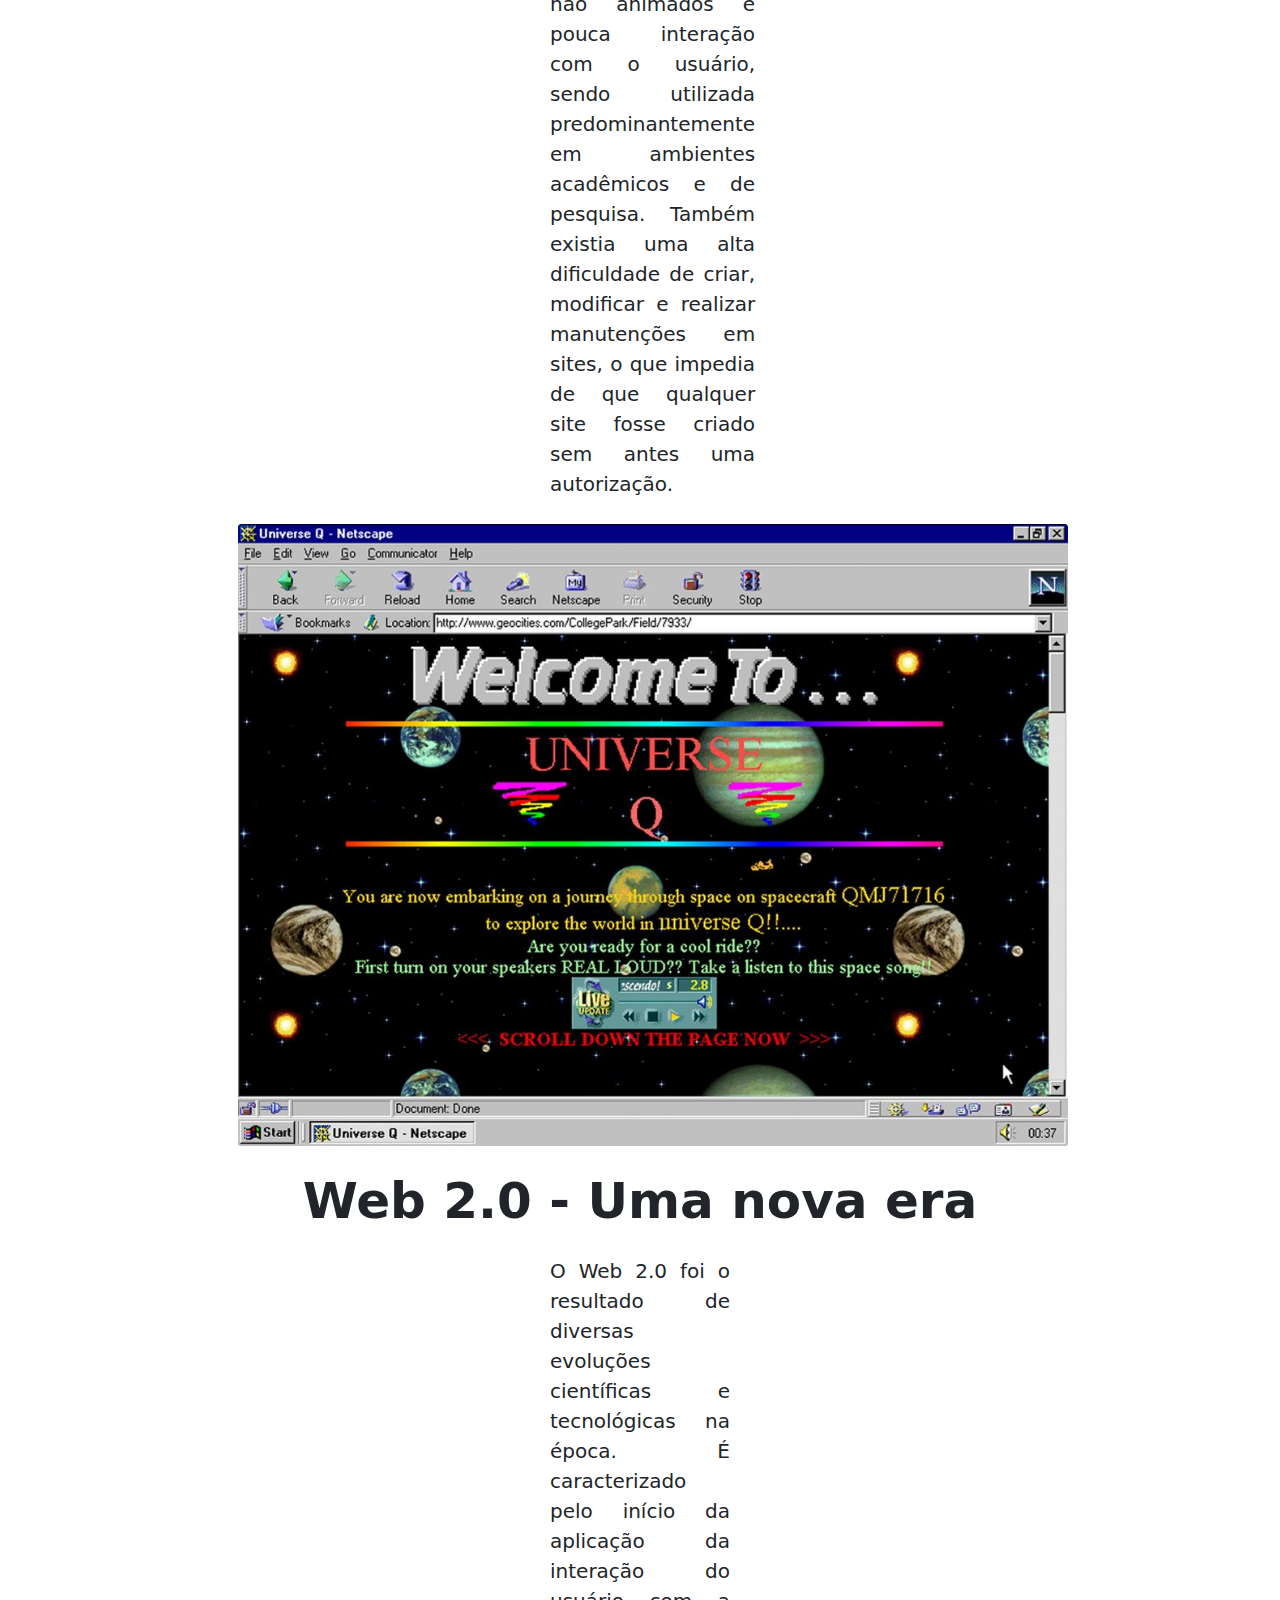
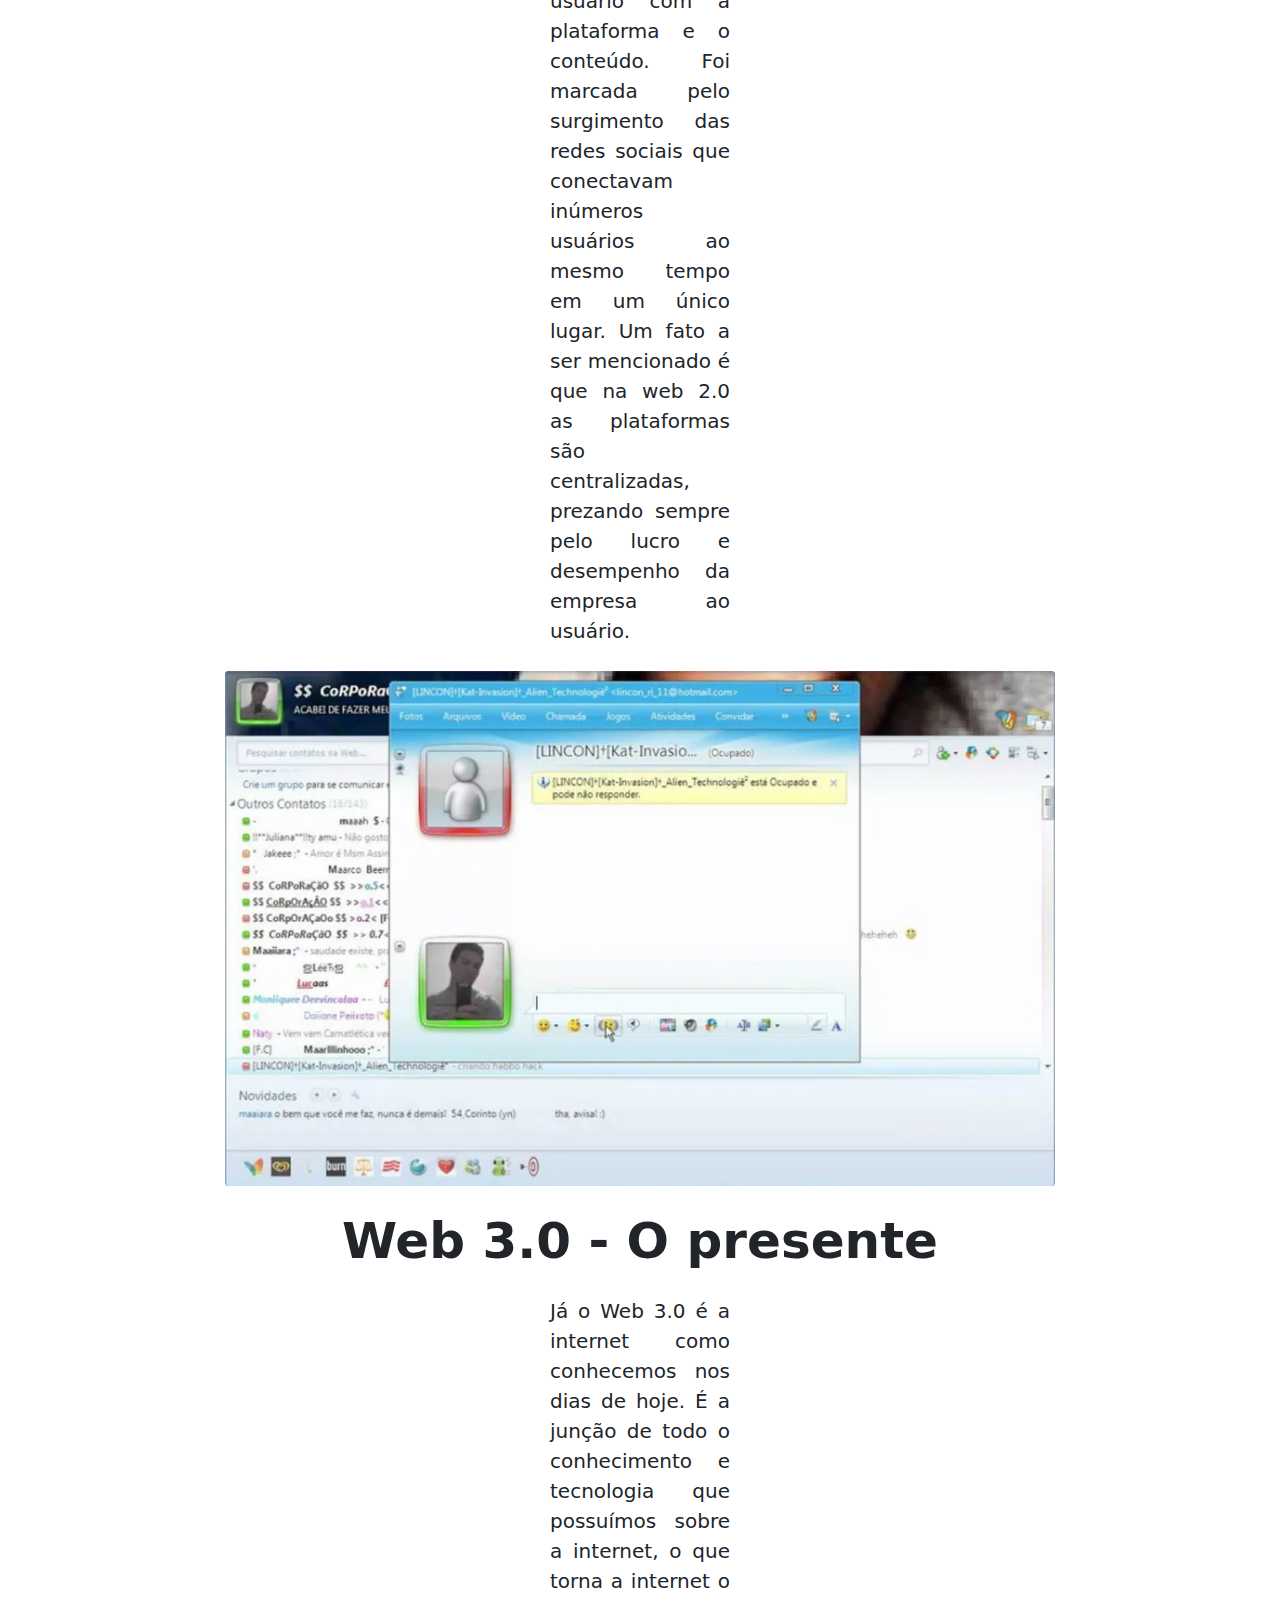
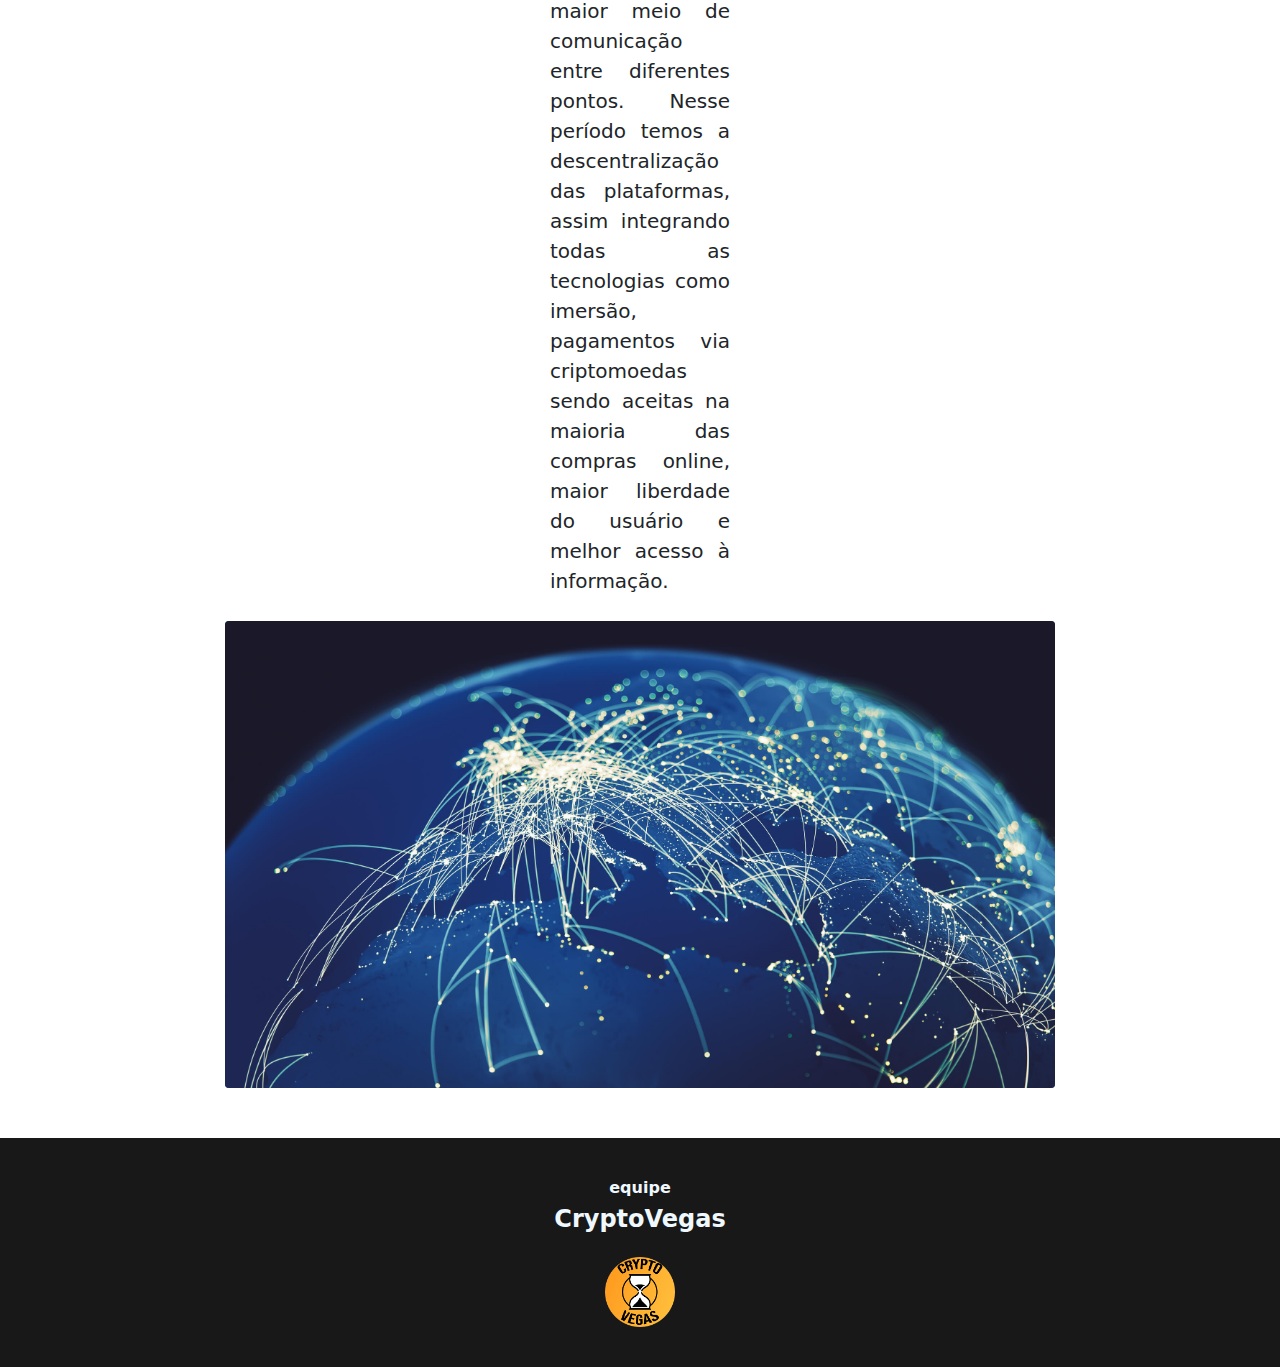
<file: site tcc/web3.html>
<!DOCTYPE html>
<html lang="en">
<head>
    <meta charset="UTF-8">
    <meta http-equiv="X-UA-Compatible" content="IE=edge">
    <meta name="viewport" content="width=device-width, initial-scale=1.0">
    <title>|nome do site| - Home</title>
    
    <link rel="stylesheet" href="bootstrap.css">
    <script src="js/bootstrap.js"></script>
    
<body>
    
  
    <!--NAVBAR-->
    <ul class="nav justify-content-center" style="align-items: center; background-color: aliceblue; height: 60px;">
      <li class="nav-item">
        <a class="nav-link" href="index.html" style="margin-right: 200px;">Home</a>
      </li>
      <li>
        <a class="nav-link" href="cripto.html" style="margin-right: 200px;">Cripto</a>
      </li>
      <li class="nav-item">
        <a class="nav-link" href="web3.html" style="margin-right: 200px;">Web 3.0</a>
      </li>
      <li class="nav-item">
        <a class="nav-link" href="nfts.html" style="margin-right: 200px;">NFT's</a>
      </li>
      <li class="nav-item">
        <a class="nav-link" href="login/login1.html" target="_blank">CryptoVegas</a>
      </li>
  </ul>

  <!-- IMG -->
  <img src="img/img-home.png" style="height: 600px; width:100%; margin-top: 60px;">

  <div class="container-fluid">
    <h1 class="titulo">As evoluções da internet</h1>
    <p class="texto">
      Desde o inicio, a internet sofreu várias evoluções, partindo de algo relativamente simples e se transformado na rede de conexão mundial que conhecemos hoje em dia. Podemos dividir essas evoluções em algumas classificações, nomeadas como Web 1.0; 2.0 e 3.0. <br>
      O termo Web tem como origem a tecnologia World Wide Web (WWW), que se trata da tecnologia de hypertext presentes em documentos e links na internet, mas atualmente, o modo em que o termo é utilizado pode ser considerado errôneo para alguns, pois o mesmo é usado para se referir ao conjunto geral de tecnologias que conectam toda a internet.
  </p>
    <img src="img/www.png" alt="" class="imagens" style="background: #ffff url(login/img/fundo2.png);">
  </div>

  <div class="container-fluid">
    <h1 class="titulo">Web 1.0 - O início</h1>
    <p class="texto">
      O Web 1.0 é o estágio inicial e primordial da internet, podendo ser chamada de “O Mundo Novo”. Período que se estende pela década de 1990, caracterizado pela falta de conteúdos não animados e pouca interação com o usuário, sendo utilizada predominantemente em ambientes acadêmicos e de pesquisa. Também existia uma alta dificuldade de criar, modificar e realizar manutenções em sites, o que impedia de que qualquer site fosse criado sem antes uma autorização.
    </p>
    <img src="img/web1.jpg" alt="" class="imagens" style="background: #ffff url(login/img/fundo2.png);">
  </div>

  <div class="container-fluid">
    <h1 class="titulo">Web 2.0 - Uma nova era</h1>
    <p class="texto">
      O Web 2.0 foi o resultado de diversas evoluções científicas e tecnológicas na época. É caracterizado pelo início da aplicação da interação do usuário com a plataforma e o conteúdo. Foi marcada pelo surgimento das redes sociais que conectavam inúmeros usuários ao mesmo tempo em um único lugar. Um fato a ser mencionado é que na web 2.0 as plataformas são centralizadas, prezando sempre pelo lucro e desempenho da empresa ao usuário.
    </p>
    <img src="img/msn.png" alt="" class="imagens" style="background: #ffff url(login/img/fundo2.png);">
  </div>

  <div class="container-fluid">
    <h1 class="titulo">Web 3.0 - O presente</h1>
    <p class="texto">
      Já o Web 3.0 é a internet como conhecemos nos dias de hoje. É a junção de todo o conhecimento e tecnologia que possuímos sobre a internet, o que torna a internet o maior meio de comunicação entre diferentes pontos. Nesse período temos a descentralização das plataformas, assim integrando todas as tecnologias como imersão, pagamentos via criptomoedas sendo aceitas na maioria das compras online, maior liberdade do usuário e melhor acesso à informação.  
    </p>
    <img src="img/web30.jpg" alt="" class="imagens" style="background: #ffff url(login/img/fundo2.png);">
  </div>
   
  <footer id="footer">
    <h6 id="rodape">equipe</h6>
    <h4>CryptoVegas</h4>
    <center>
      <img src="login/img/f1.png" alt="" id="github" style="max-width: 70px; margin-top: 15px">
    </a>
    </center>
  </footer>
</body>
</html>
</file>
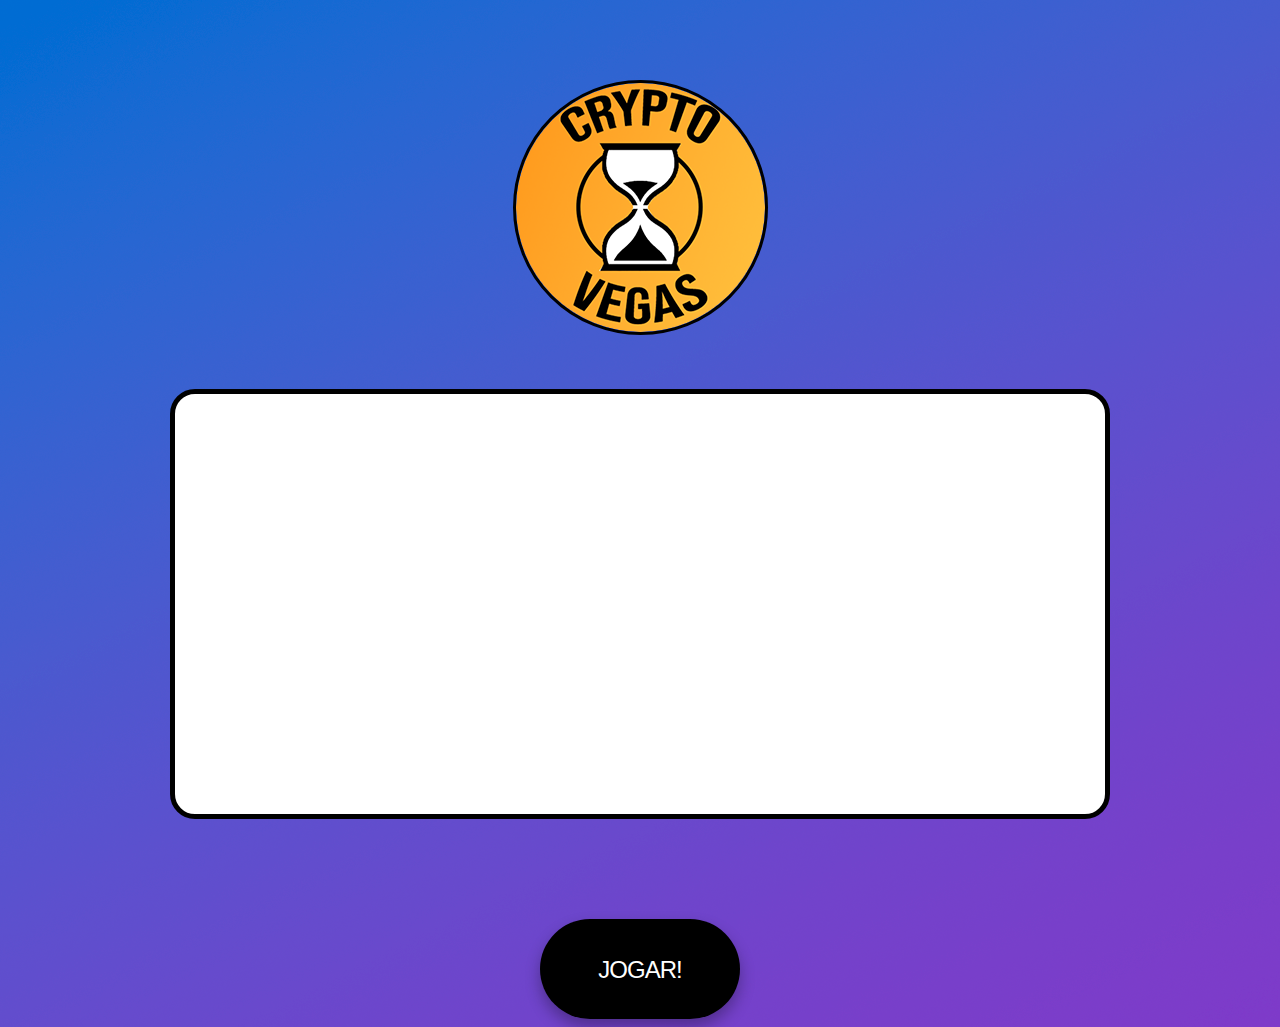
<file: site tcc/jogo/niquel.html>
<!doctype html>
<html lang="en">
  <head>
    <meta charset="utf-8">
    <meta name="viewport" content="width=device-width, initial-scale=1">
    <title>Caça niquel</title>
    <link href="https://cdn.jsdelivr.net/npm/bootstrap@5.2.0/dist/css/bootstrap.min.css" rel="stylesheet" integrity="sha384-gH2yIJqKdNHPEq0n4Mqa/HGKIhSkIHeL5AyhkYV8i59U5AR6csBvApHHNl/vI1Bx" crossorigin="anonymous">
	  <link rel="preconnect" href="https://fonts.googleapis.com">
	  <link rel="preconnect" href="https://fonts.gstatic.com" crossorigin>
	  <link href="https://fonts.googleapis.com/css2?family=Oleo+Script+Swash+Caps:wght@700&display=swap" rel="stylesheet">
    <link rel="stylesheet" href="style.css"/>
    <script src="https://cdn.jsdelivr.net/npm/bootstrap@5.2.0/dist/js/bootstrap.bundle.min.js" integrity="sha384-A3rJD856KowSb7dwlZdYEkO39Gagi7vIsF0jrRAoQmDKKtQBHUuLZ9AsSv4jD4Xa" crossorigin="anonymous"></script>
    <link rel="stylesheet" href="https://cdnjs.cloudflare.com/ajax/libs/animate.css/4.1.1/animate.min.css" />
  </head>
  
  <!-- HTML -->
  <body>
    <center>
    <div id="caixa"> 
      <img src="../login/img/f1.png" alt="" style="border: solid #000 3px; border-radius: 100%; margin-bottom:50px; margin-top:-70px"> 
      <div class="numeros">
		    <img src="" id="image1" />			
		    <img src="" id="image2" />			
		    <img src="" id="image3" />		
      </div>
      <button class="botao" id="start" onClick="window.location.reload();">JOGAR!</button>
    </div>
	  </center>

    
    
  <!-- JS JOGO -->
  <script>

	function Elemento(n) {
		var element = document.getElementById('image' + n).src = '';
		//document.getElementById('n' + n).innerHTML = Math.floor(Math.random() * 9) + 1;
		document.getElementById('image' + n).src = Math.floor(Math.random() * 5) + 1 + '.png';
	}
	
	function setIntervalImmediately(func, interval) {
	  func();
	  return setInterval(func, interval);
	}
	
	var myInterval = setIntervalImmediately( _ => {
        Elemento(1);	
    }, 45);

	var myInterval2 = setIntervalImmediately( _ => {
        Elemento(2);
    }, 45);

	var myInterval3 = setIntervalImmediately( _ => {
        Elemento(3);
    }, 45);
	
	setTimeout( _ => {
        clearInterval(myInterval);
    }, 3650);

	setTimeout( _ => {
        clearInterval(myInterval2);
    },4225 );

	setTimeout( _ => {
        clearInterval(myInterval3);
    },4800);
	
	function myFunction() {
		var element = document.getElementById("image1");
		element.classList.add("animate__backOutDown");
	}
	
  </script>
</body>
</html>
</file>
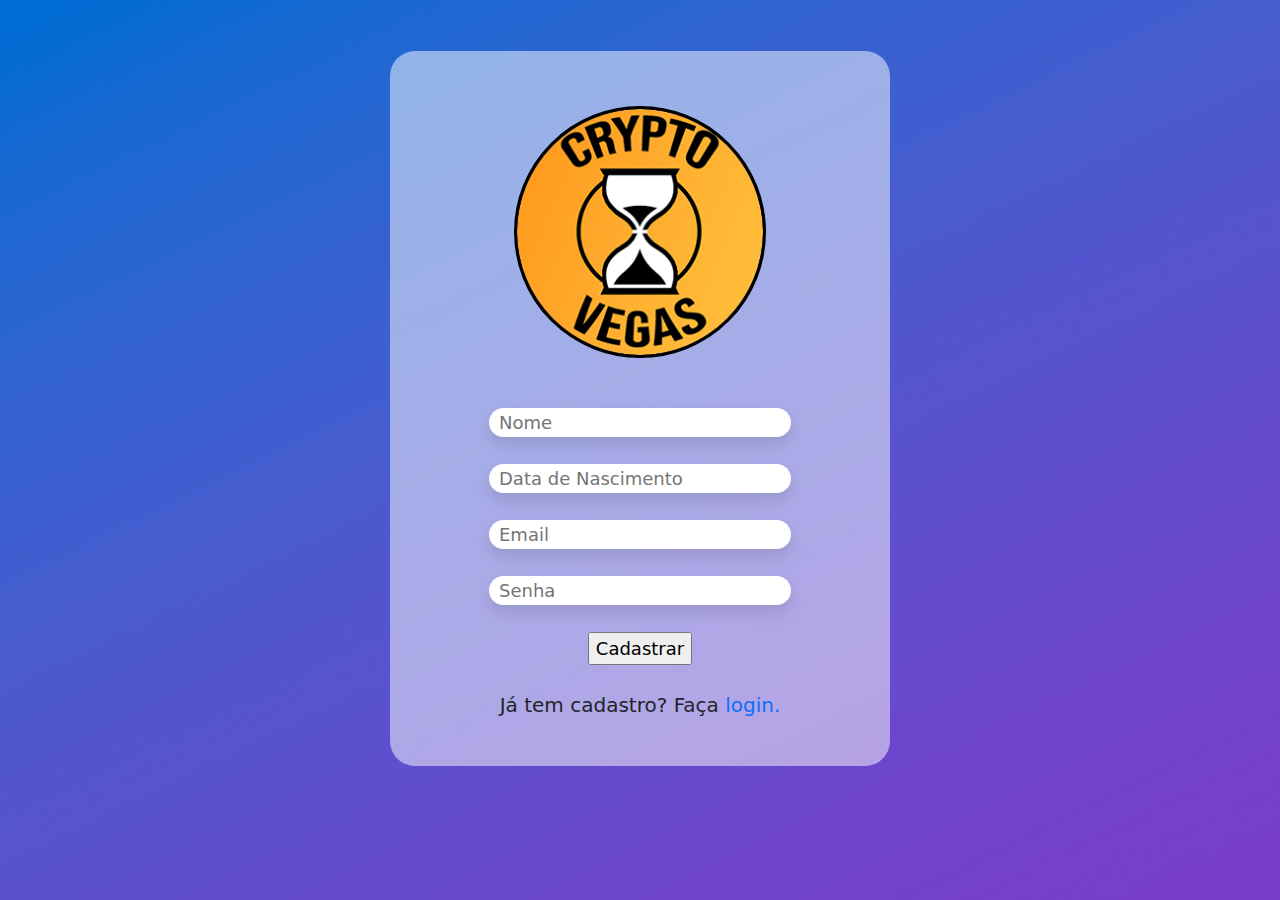
<file: site tcc/login/cadastro1.html>
<!DOCTYPE html>
<html lang="pt-br">
<head>
    <meta charset="UTF-8">
    <meta http-equiv="X-UA-Compatible" content="IE=edge">
    <meta name="viewport" content="width=device-width, initial-scale=1.0">
    <title>cadastro</title>

    <link rel="stylesheet" href="css/bootstrap.css">
    <link rel="stylesheet" href="https://fonts.googleapis.com/css2?family=Material+Symbols+Outlined:opsz,wght,FILL,GRAD@20..48,100..700,0..1,-50..200" />
    <link href='https://unpkg.com/boxicons@2.1.4/css/boxicons.min.css' rel='stylesheet'>
    <script src="js/bootstrap.js"></script>
</head>
<body>
   
    <section>    
        <div class="caixa" id="F1">
            <div class="caixa-2">
                <img class="m"src="img/f1.png">
                <form method="GET" action="php/registrar.php">
                    <input type="text" name="nome" placeholder="Nome"><br>
                    <input type="text" name="idade" placeholder="Data de Nascimento"><br>
                    <input type="text" name="usuario" placeholder="Email"><br>
                    <input type="password" name="senha" placeholder="Senha"><br>
                    <div class="botao">
                        <input type="submit" value="Cadastrar" id="cadastrar" name="cadastrar">
                    </div>
                </form> 
            </div>
            <p>Já tem cadastro? Faça <a href="login1.html">login.</a></p> 
        </div>
    </section>

    
</body>
</html>
</file>
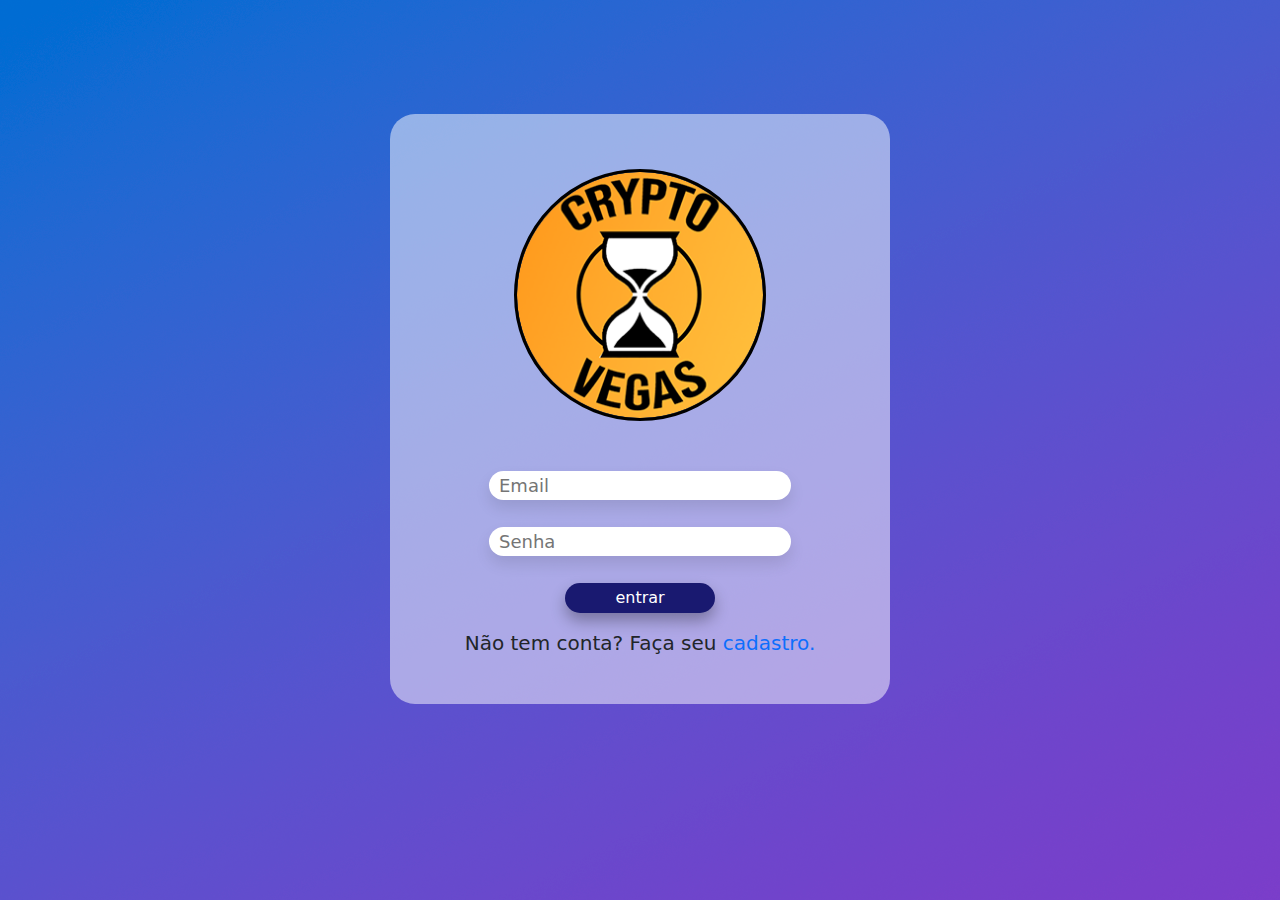
<file: site tcc/login/login1.html>
<!DOCTYPE html>
<html lang="pt-br">
<head>
    <meta charset="UTF-8">
    <meta http-equiv="X-UA-Compatible" content="IE=edge">
    <meta name="viewport" content="width=device-width, initial-scale=1.0">
    <title>login</title>

    <link rel="stylesheet" href="css/bootstrap.css">
    <link rel="stylesheet" href="https://fonts.googleapis.com/css2?family=Material+Symbols+Rounded:opsz,wght,FILL,GRAD@20..48,100..700,0..1,-50..200" />
    <link href='https://unpkg.com/boxicons@2.1.4/css/boxicons.min.css' rel='stylesheet'>
    <script src="js/bootstrap.js"></script>
</head>
<body>
    
<section>
    <div class="caixa" id="F1">
        <div class="caixa-2">
            <img class="m"src="img/f1.png">
                <form method="GET" action="php/logar.php">
                    <input type="text" name="usuario" placeholder="Email"><br>
                    <input type="password" name="senha" placeholder="Senha"><br>
                    <!-- <div class="botao">
                        <input type="submit" value="entrar" id="logar" name="logar" href="../jogo/niquel.html">
                    </div> -->
                </form>
        </div>
        <a href="../jogo/niquel.html">
            <button class="botao-confirma">entrar</button>
        </a>    
        <p>Não tem conta? Faça seu <a href="cadastro1.html" class="cadastrolink">cadastro.</a></p>
        
    </div>
</section>


</body>
</html>
</file>
<file: site tcc/jogo/style.css>
body{
    background: #FFFF url(fundo2.png);
    align-items: center;
    justify-content: center;
    margin-top: 150px;
}

.caixa {

}

.numeros{
    background-color: #FFFF;
    padding: 40px;
    display: block;
    width: fit-content;
    min-width: 850px;
    min-height: 340px;
    border-radius: 25px;
    border: solid black 5px;
}


.container {
    width: 200px;
    height: 100%;
    margin: 0 auto 0;
    -webkit-perspective: 1000;
    -webkit-backface-visibility: hidden;
    background: #fff;
  }

.botao {
    margin-top: 100px;
    top: 50%;
    left: 50%;  
    display: block;
    width: 200px;
    height: 100px;
    font-size: 1.5em;
    font-weight: light;
    font-family: 'Trebuchet MS', sans-serif;
    text-transform: uppercase;
    text-align: center;
    line-height: 100px;
    letter-spacing: -1px;
    color: white;
    border: none;
    border-radius: 50px;
    background: #000;
    cursor: pointer;
    box-shadow: 0px 8px 15px rgba(0, 0, 0, 0.3);
    -webkit-animation: pulse 1.5s infinite;
    transition: all 0.3s ease 0s;
  }

  .botao:hover{
    background-color: #ffffff;
    box-shadow: 0px 15px 20px rgba(0, 0, 0, 0.4);
    color: rgb(0, 0, 0);
    transform: translateY(-5px);
  }
  
  .botao:active{
    background-color: #000;
    color: #FFFF;
    -webkit-animation: none;
    box-shadow: 0px 0px 0px rgba(0, 0, 0, 0);
  }
  
  @-webkit-keyframes pulse {
    0% {
      @include transform(scale(.9));
    }
    70% {
      @include transform(scale(1));
      box-shadow: 0 0 0 50px rgba(#5a99d4, 0);
    }
      100% {
      @include transform(scale(.9));
      box-shadow: 0 0 0 0 rgba(#5a99d4, 0);
    }
  }
</file>
